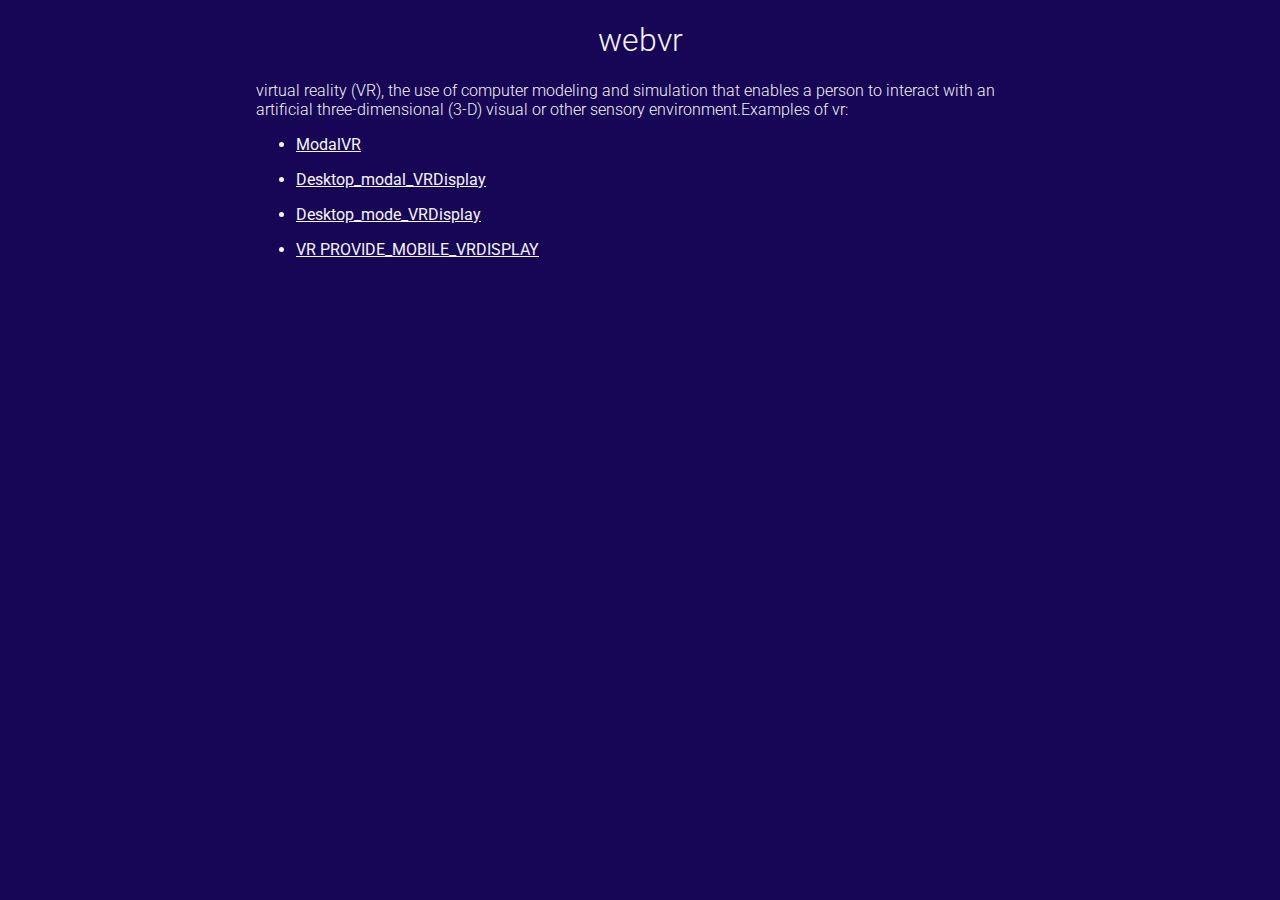
<file: learn1/webvr/index.html>
<!--
/*
 * Copyright 2017 Google Inc. All Rights Reserved.
 * Licensed under the Apache License, Version 2.0 (the "License");
 * you may not use this file except in compliance with the License.
 * You may obtain a copy of the License at
 *
 *     http://www.apache.org/licenses/LICENSE-2.0
 *
 * Unless required by applicable law or agreed to in writing, software
 * distributed under the License is distributed on an "AS IS" BASIS,
 * WITHOUT WARRANTIES OR CONDITIONS OF ANY KIND, either express or implied.
 * See the License for the specific language governing permissions and
 * limitations under the License.
 */
-->
<!DOCTYPE html>

<html lang="en">
<head>
<title>webvr</title>
<meta charset="utf-8">
<meta name="viewport" content="width=device-width, user-scalable=no, minimum-scale=1.0, maximum-scale=1.0, shrink-to-fit=no">
<meta name="mobile-web-app-capable" content="yes">
<meta name="apple-mobile-web-app-capable" content="yes" />
<meta name="apple-mobile-web-app-status-bar-style" content="black-translucent" />
<link href="https://fonts.googleapis.com/css?family=Roboto:300,400" rel="stylesheet">
<style>
html, body {
  width: 100%;
  height: 100%;
  font-family: 'Roboto', sans-serif;
  font-weight: 300;
  background-color: #170655;
  color: whitesmoke;
  margin: 0px;
  padding: 0;
  overflow: hidden;
}

h1 {
  font-weight: 300;
  text-align: center;
}

#wrapper {
  width: 60vw;
  margin: 10px auto;
}

a {
  color: whitesmoke;
  font-weight: 400;
}
#buttons {
  position: fixed;
  top: 0;
  right: 0;
  z-index: 1;
  background: black;
}

</style>
</head>

<body>
  <div id="wrapper">
      <h1>webvr</h1>
      <p>
        <!--<a href='https://github.com/immersive-web/webvr-polyfill'>webvr</a>-->
<!-- <a href='https://immersive-web.github.io/webvr/spec/1.1/'>WebVR spec</a>.--> virtual reality (VR), the use of computer modeling and simulation that enables a person to interact with an artificial three-dimensional (3-D) visual or other sensory environment.Examples of vr:
      </p>

      <!--<h2>Documentation</h2>
      <p>Check out the <a href='https://github.com/immersive-web/webvr-polyfill/blob/master/README.md'>README</a> for up to date documentation for usage and development.</p>-->

      <!--<h2>Demos</h2>
      <p>The example parses the query params in the URL to pass configuration into the WebVRPolyfill constructor. Some examples links below.
      </p>-->
      <ul>
          <li><a href='indexxx.html'>ModalVR</a></li>
      </ul>
      <ul>
        <li><a href='indexx.html'>Desktop_modal_VRDisplay</a></li>
      </ul>
	   <ul>
        <li><a href='examples/index.html'>Desktop_mode_VRDisplay</a></li>
      </ul>
	  <ul>
        <li><a href='examples/index.html?PROVIDE_MOBILE_VRDISPLAY=yes'>VR PROVIDE_MOBILE_VRDISPLAY</a></li>
      </ul>
     <!--<div id="buttons">
        <button ><a href='examples/index.html'>Desktop_mode_VRDisplay</a></button>
        <button><a href ='examples/index.html?PROVIDE_MOBILE_VRDISPLAY=yes'>VR PROVIDE_MOBILE_VRDISPLAY</a></button>
      </div>
      <div id="buttons">-->
        <!--<button ><a href='indexx.html'>Desktop_modal_VRDisplay</a></button>
        <button><a href ='examples/index.html?PROVIDE_MOBILE_VRDISPLAY=yes'>VR PROVIDE_MOBILE_VRDISPLAY</a></button>
      </div>-->
  </div>
</body>
</html>
</file>
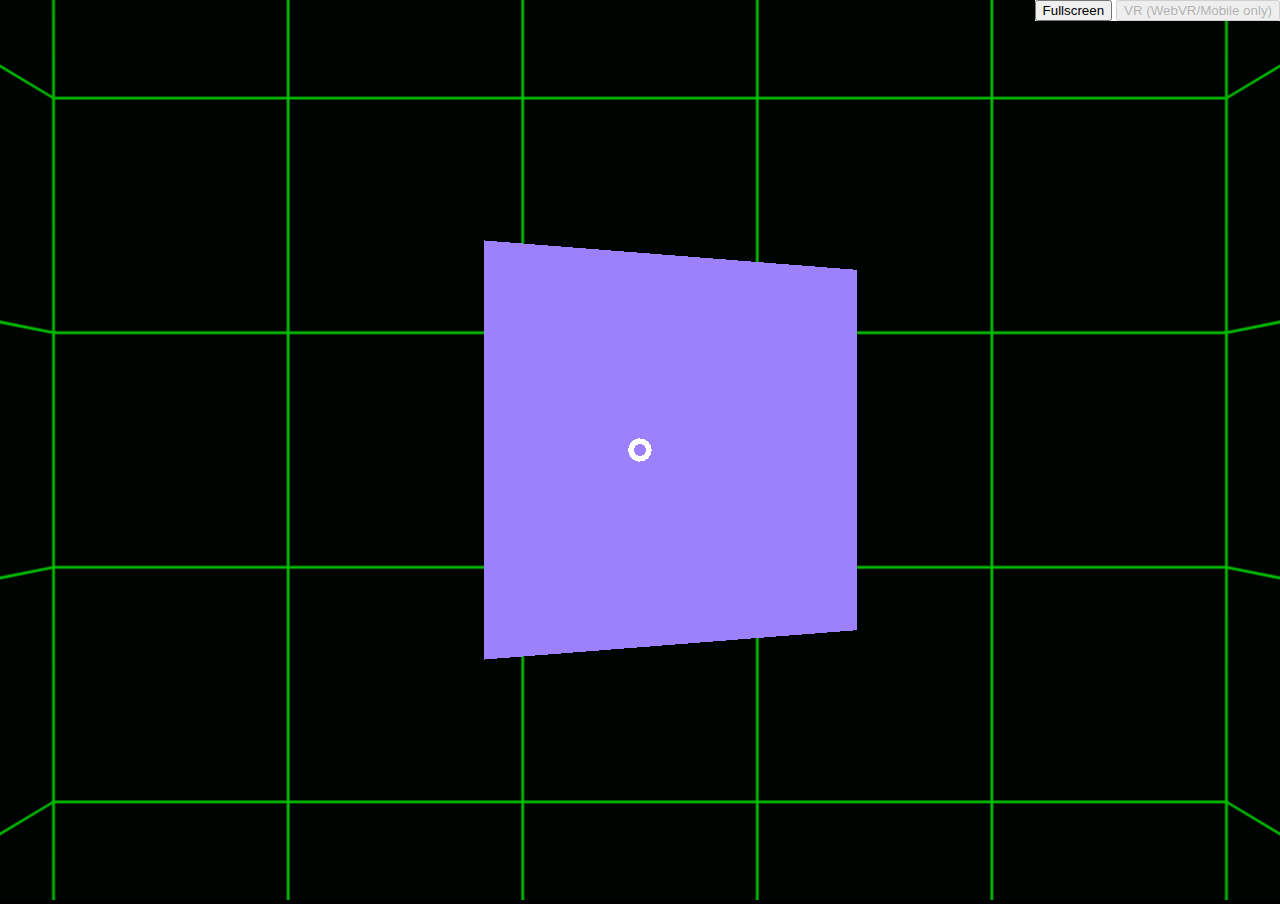
<file: learn1/webvr/examples/index.html>
<!DOCTYPE html>

<html lang="en">
<head>
<title>WebVR </title>
<meta charset="utf-8">
<meta name="viewport" content="width=device-width, user-scalable=no, minimum-scale=1.0, maximum-scale=1.0, shrink-to-fit=no">
<meta name="mobile-web-app-capable" content="yes">
<meta name="apple-mobile-web-app-capable" content="yes" />
<meta name="apple-mobile-web-app-status-bar-style" content="black-translucent" />
<style>
html, body {
  width: 100%;
  height: 100%;
  background-color: #000;
  color: #fff;
  margin: 0px;
  padding: 0;
  overflow: hidden;
}

canvas {
  width: 100%;
  height: 100%;
}

#buttons {
  position: fixed;
  top: 0;
  right: 0;
  z-index: 1;
  background: white;
}
</style>
</head>

<body>

  <div id="buttons">
    <button id="fullscreen">Fullscreen</button>
    <button id="vr">VR (WebVR/Mobile only)</button>
  </div>

</body>

<script>
document.addEventListener('touchmove', function(e) {
  e.preventDefault();
});
</script>

<!-- three.js library -->
<script src="third_party/three.js/three.js"></script>

<!-- VRControls.js applies the WebVR transformations to a three.js camera object. -->
<script src="third_party/three.js/VRControls.js"></script>

<!-- OrbitControls.js for controlling camera on desktop.  -->
<script src="third_party/three.js/OrbitControls.js"></script>

<!-- VREffect.js handles stereo camera setup and rendering.  -->
<script src="third_party/three.js/VREffect.js"></script>

<script src="../build/webvr-polyfill.js"></script>


<script>
// Get config from URL
var config = (function() {
  var config = {};
  var q = window.location.search.substring(1);
  if (q === '') {
    return config;
  }
  var params = q.split('&');
  var param, name, value;
  for (var i = 0; i < params.length; i++) {
    param = params[i].split('=');
    name = param[0];
    value = param[1];

    // All config values are either boolean or float
    config[name] = value === 'true' ? true :
                   value === 'false' ? false :
                   parseFloat(value);
  }
  return config;
})();

var polyfill = new WebVRPolyfill(config);

console.log("Using webvr-polyfill version " + WebVRPolyfill.version +
            " with configuration: " + JSON.stringify(config));
var renderer = new THREE.WebGLRenderer();
renderer.setPixelRatio(Math.floor(window.devicePixelRatio));

// Append the canvas element created by the renderer to document body element.
var canvas = renderer.domElement;
document.body.appendChild(canvas);

// Create a three.js scene.
var scene = new THREE.Scene();

// Create a three.js camera.
var camera = new THREE.PerspectiveCamera(75, window.innerWidth / window.innerHeight, 0.1, 10000);

// Create a reticle
var reticle = new THREE.Mesh(
  new THREE.RingBufferGeometry(0.005, 0.01, 15),
  new THREE.MeshBasicMaterial({ color: 0xffffff })
);
reticle.position.z = -0.5;
camera.add(reticle);
scene.add(camera);

// Apply VR stereo rendering to renderer.
var effect = new THREE.VREffect(renderer);
effect.setSize(canvas.clientWidth, canvas.clientHeight, false);

var vrDisplay, controls;

// Add a repeating grid as a skybox.
var boxWidth = 5;

// Create 3D objects.
var geometry = new THREE.BoxGeometry(0.5, 0.5, 0.5);
var material = new THREE.MeshNormalMaterial();
var cube = new THREE.Mesh(geometry, material);

// Position cube
cube.position.z = -1;

// Add cube mesh to your three.js scene
scene.add(cube);

// Load the skybox texture and cube
var loader = new THREE.TextureLoader();
loader.load('img/box.png', onTextureLoaded);
function onTextureLoaded(texture) {
  texture.wrapS = THREE.RepeatWrapping;
  texture.wrapT = THREE.RepeatWrapping;
  texture.repeat.set(boxWidth, boxWidth);
  var geometry = new THREE.BoxGeometry(boxWidth, boxWidth, boxWidth);
  var material = new THREE.MeshBasicMaterial({
    map: texture,
    color: 0x01BE00,
    side: THREE.BackSide
  });
  var skybox = new THREE.Mesh(geometry, material);
  scene.add(skybox);
}

// The polyfill provides this in the event this browser
// does not support WebVR 1.1
navigator.getVRDisplays().then(function (vrDisplays) {
  // If we have a native display, or we have a CardboardVRDisplay
  // from the polyfill, use it
  if (vrDisplays.length) {
    vrDisplay = vrDisplays[0];

    // Apply VR headset positional data to camera.
    controls = new THREE.VRControls(camera);

    // Kick off the render loop.
    vrDisplay.requestAnimationFrame(animate);
  }
  // Otherwise, we're on a desktop environment with no native
  // displays, so provide controls for a monoscopic desktop view
  else {
    controls = new THREE.OrbitControls(camera);
    controls.target.set(0, 0, -1);

    // Disable the "Enter VR" button
    var enterVRButton = document.querySelector('#vr');
    enterVRButton.disabled = true;

    // Kick off the render loop.
    requestAnimationFrame(animate);
  }
});

// Request animation frame loop function
var lastRender = 0;
function animate(timestamp) {
  var delta = Math.min(timestamp - lastRender, 500);
  lastRender = timestamp;

  // Apply rotation to cube mesh
  cube.rotation.y += delta * 0.0002;

  // Update VR headset position and apply to camera.
  controls.update();

  // Render the scene.
  effect.render(scene, camera);

  // Keep looping; if using a VRDisplay, call its requestAnimationFrame,
  // otherwise call window.requestAnimationFrame.
  if (vrDisplay) {
    vrDisplay.requestAnimationFrame(animate);
  } else {
    requestAnimationFrame(animate);
  }
}

function onResize() {
  // The delay ensures the browser has a chance to layout
  // the page and update the clientWidth/clientHeight.
  // This problem particularly crops up under iOS.
  if (!onResize.resizeDelay) {
    onResize.resizeDelay = setTimeout(function () {
      onResize.resizeDelay = null;
      console.log('Resizing to %s x %s.', canvas.clientWidth, canvas.clientHeight);
      effect.setSize(canvas.clientWidth, canvas.clientHeight, false);
      camera.aspect = canvas.clientWidth / canvas.clientHeight;
      camera.updateProjectionMatrix();
    }, 250);
  }
}

function onVRDisplayPresentChange() {
  console.log('onVRDisplayPresentChange');
  onResize();
  buttons.hidden = vrDisplay.isPresenting;
}

function onVRDisplayConnect(e) {
  console.log('onVRDisplayConnect', (e.display || (e.detail && e.detail.display)));
}

// Resize the WebGL canvas when we resize and also when we change modes.
window.addEventListener('resize', onResize);
window.addEventListener('vrdisplaypresentchange', onVRDisplayPresentChange);
window.addEventListener('vrdisplayconnect', onVRDisplayConnect);

// Button click handlers.
document.querySelector('button#fullscreen').addEventListener('click', function() {
  enterFullscreen(renderer.domElement);
});
document.querySelector('button#vr').addEventListener('click', function() {
  vrDisplay.requestPresent([{source: renderer.domElement}]);
});

function enterFullscreen (el) {
  if (el.requestFullscreen) {
    el.requestFullscreen();
  } else if (el.mozRequestFullScreen) {
    el.mozRequestFullScreen();
  } else if (el.webkitRequestFullscreen) {
    el.webkitRequestFullscreen();
  } else if (el.msRequestFullscreen) {
    el.msRequestFullscreen();
  }
}

</script>

</html>
</file>
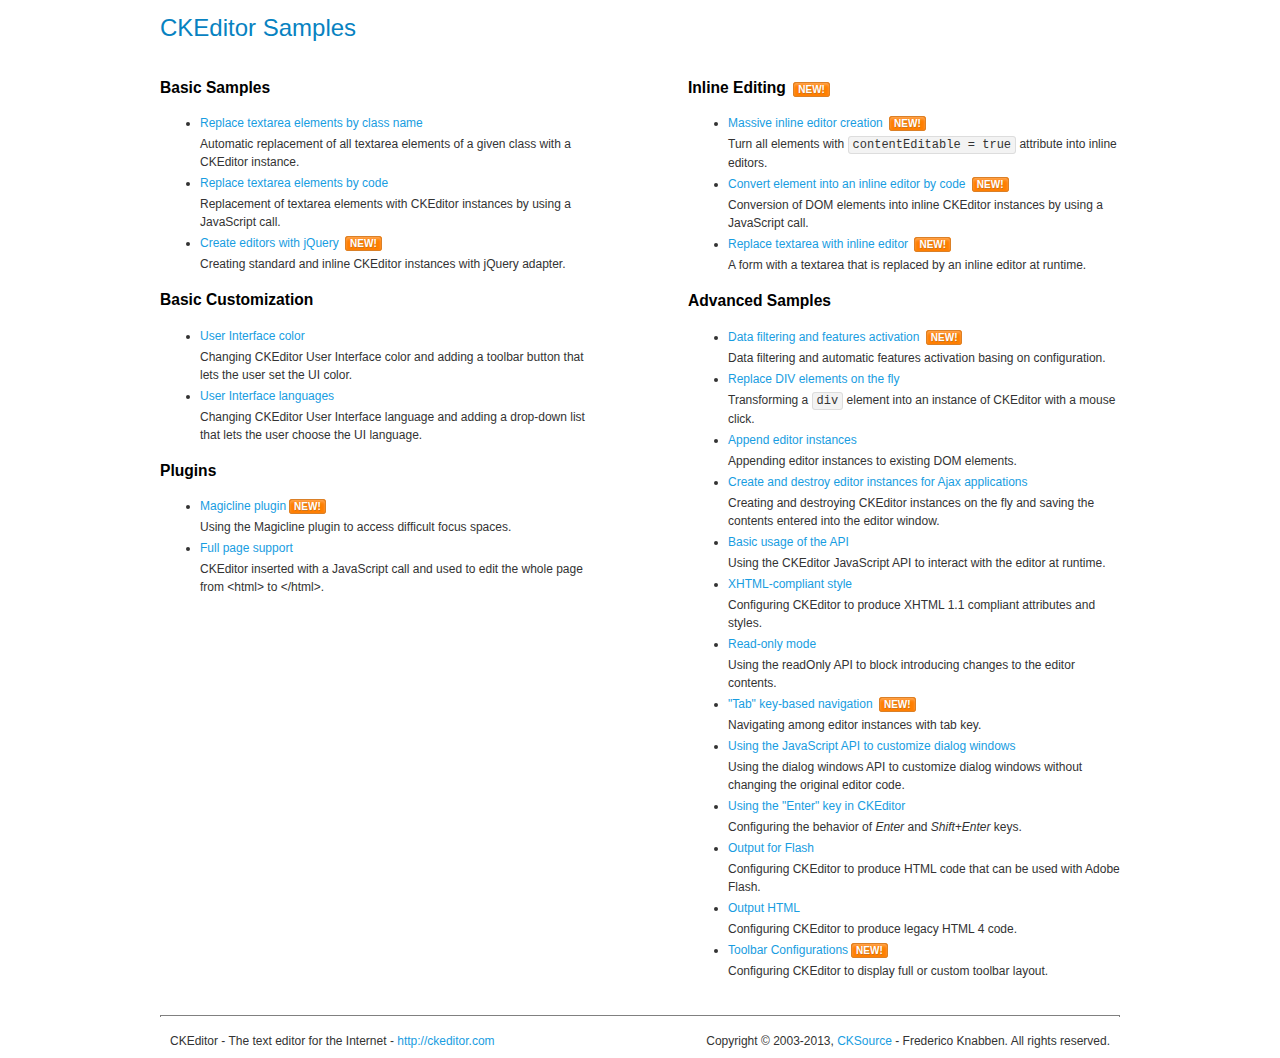
<file: learn1/admin/vendors/ckeditor/samples/index.html>
<!DOCTYPE html>
<!--
Copyright (c) 2003-2013, CKSource - Frederico Knabben. All rights reserved.
For licensing, see LICENSE.md or http://ckeditor.com/license
-->
<html>
<head>
	<title>CKEditor Samples</title>
	<meta charset="utf-8">
	<link rel="stylesheet" href="sample.css">
</head>
<body>
	<h1 class="samples">
		CKEditor Samples
	</h1>
	<div class="twoColumns">
		<div class="twoColumnsLeft">
			<h2 class="samples">
				Basic Samples
			</h2>
			<dl class="samples">
				<dt><a class="samples" href="replacebyclass.html">Replace textarea elements by class name</a></dt>
				<dd>Automatic replacement of all textarea elements of a given class with a CKEditor instance.</dd>

				<dt><a class="samples" href="replacebycode.html">Replace textarea elements by code</a></dt>
				<dd>Replacement of textarea elements with CKEditor instances by using a JavaScript call.</dd>

				<dt><a class="samples" href="jquery.html">Create editors with jQuery</a> <span class="new">New!</span></dt>
				<dd>Creating standard and inline CKEditor instances with jQuery adapter.</dd>
			</dl>

			<h2 class="samples">
				Basic Customization
			</h2>
			<dl class="samples">
				<dt><a class="samples" href="uicolor.html">User Interface color</a></dt>
				<dd>Changing CKEditor User Interface color and adding a toolbar button that lets the user set the UI color.</dd>

				<dt><a class="samples" href="uilanguages.html">User Interface languages</a></dt>
				<dd>Changing CKEditor User Interface language and adding a drop-down list that lets the user choose the UI language.</dd>
			</dl>


			<h2 class="samples">Plugins</h2>
<dl class="samples">
<dt><a class="samples" href="plugins/magicline/magicline.html">Magicline plugin</a><span class="new">New!</span></dt>
<dd>Using the Magicline plugin to access difficult focus spaces.</dd>

<dt><a class="samples" href="plugins/wysiwygarea/fullpage.html">Full page support</a></dt>
<dd>CKEditor inserted with a JavaScript call and used to edit the whole page from &lt;html&gt; to &lt;/html&gt;.</dd>
</dl>
		</div>
		<div class="twoColumnsRight">
			<h2 class="samples">
				Inline Editing <span class="new">New!</span>
			</h2>
			<dl class="samples">
				<dt><a class="samples" href="inlineall.html">Massive inline editor creation</a> <span class="new">New!</span></dt>
				<dd>Turn all elements with <code>contentEditable = true</code> attribute into inline editors.</dd>

				<dt><a class="samples" href="inlinebycode.html">Convert element into an inline editor by code</a> <span class="new">New!</span></dt>
				<dd>Conversion of DOM elements into inline CKEditor instances by using a JavaScript call.</dd>

				<dt><a class="samples" href="inlinetextarea.html">Replace textarea with inline editor</a> <span class="new">New!</span></dt>
				<dd>A form with a textarea that is replaced by an inline editor at runtime.</dd>

				
			</dl>

			<h2 class="samples">
				Advanced Samples
			</h2>
			<dl class="samples">
				<dt><a class="samples" href="datafiltering.html">Data filtering and features activation</a> <span class="new">New!</span></dt>
				<dd>Data filtering and automatic features activation basing on configuration.</dd>

				<dt><a class="samples" href="divreplace.html">Replace DIV elements on the fly</a></dt>
				<dd>Transforming a <code>div</code> element into an instance of CKEditor with a mouse click.</dd>

				<dt><a class="samples" href="appendto.html">Append editor instances</a></dt>
				<dd>Appending editor instances to existing DOM elements.</dd>

				<dt><a class="samples" href="ajax.html">Create and destroy editor instances for Ajax applications</a></dt>
				<dd>Creating and destroying CKEditor instances on the fly and saving the contents entered into the editor window.</dd>

				<dt><a class="samples" href="api.html">Basic usage of the API</a></dt>
				<dd>Using the CKEditor JavaScript API to interact with the editor at runtime.</dd>

				<dt><a class="samples" href="xhtmlstyle.html">XHTML-compliant style</a></dt>
				<dd>Configuring CKEditor to produce XHTML 1.1 compliant attributes and styles.</dd>

				<dt><a class="samples" href="readonly.html">Read-only mode</a></dt>
				<dd>Using the readOnly API to block introducing changes to the editor contents.</dd>

				<dt><a class="samples" href="tabindex.html">"Tab" key-based navigation</a> <span class="new">New!</span></dt>
				<dd>Navigating among editor instances with tab key.</dd>


				
<dt><a class="samples" href="plugins/dialog/dialog.html">Using the JavaScript API to customize dialog windows</a></dt>
<dd>Using the dialog windows API to customize dialog windows without changing the original editor code.</dd>

<dt><a class="samples" href="plugins/enterkey/enterkey.html">Using the &quot;Enter&quot; key in CKEditor</a></dt>
<dd>Configuring the behavior of <em>Enter</em> and <em>Shift+Enter</em> keys.</dd>

<dt><a class="samples" href="plugins/htmlwriter/outputforflash.html">Output for Flash</a></dt>
<dd>Configuring CKEditor to produce HTML code that can be used with Adobe Flash.</dd>

<dt><a class="samples" href="plugins/htmlwriter/outputhtml.html">Output HTML</a></dt>
<dd>Configuring CKEditor to produce legacy HTML 4 code.</dd>

<dt><a class="samples" href="plugins/toolbar/toolbar.html">Toolbar Configurations</a><span class="new">New!</span></dt>
<dd>Configuring CKEditor to display full or custom toolbar layout.</dd>

			</dl>
		</div>
	</div>
	<div id="footer">
		<hr>
		<p>
			CKEditor - The text editor for the Internet - <a class="samples" href="http://ckeditor.com/">http://ckeditor.com</a>
		</p>
		<p id="copy">
			Copyright &copy; 2003-2013, <a class="samples" href="http://cksource.com/">CKSource</a> - Frederico Knabben. All rights reserved.
		</p>
	</div>
</body>
</html>
</file>
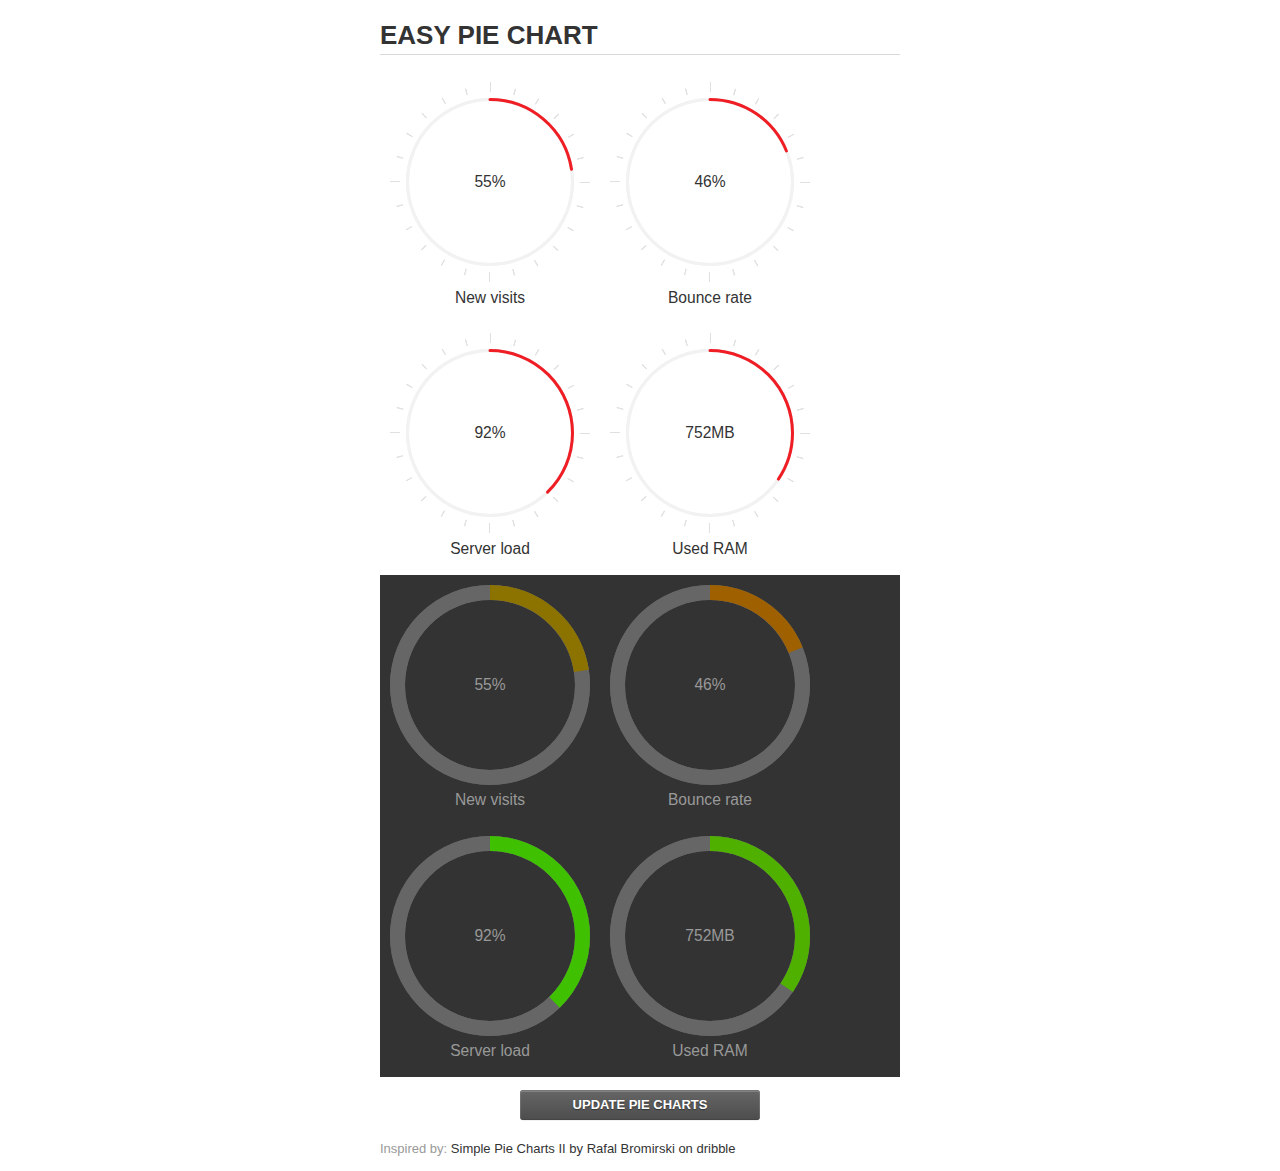
<file: learn1/admin/vendors/easypiechart/examples/index.html>
<!doctype html>
<html>
    <head>
        <meta charset="utf-8">
        <title>Easy Pie Chart</title>
        <script type="text/javascript" src="https://ajax.googleapis.com/ajax/libs/jquery/1.7.2/jquery.min.js"></script>
        <script type="text/javascript" src="http://html5shiv.googlecode.com/svn/trunk/html5.js"></script>
        <script type="text/javascript" src="excanvas.js"></script>
        <script type="text/javascript" src="../jquery.easy-pie-chart.js"></script>

        <link rel="stylesheet" type="text/css" href="style.css" media="screen">
        <link rel="stylesheet" type="text/css" href="../jquery.easy-pie-chart.css" media="screen">

        <meta name="viewport" content="width=device-width, initial-scale=1.0">

        <script type="text/javascript">
            var initPieChart = function() {
                $('.percentage').easyPieChart({
                    animate: 1000
                });
                $('.percentage-light').easyPieChart({
                    barColor: function(percent) {
                        percent /= 100;
                        return "rgb(" + Math.round(255 * (1-percent)) + ", " + Math.round(255 * percent) + ", 0)";
                    },
                    trackColor: '#666',
                    scaleColor: false,
                    lineCap: 'butt',
                    lineWidth: 15,
                    animate: 1000
                });

                $('.updateEasyPieChart').on('click', function(e) {
                  e.preventDefault();
                  $('.percentage, .percentage-light').each(function() {
                    var newValue = Math.round(100*Math.random());
                    $(this).data('easyPieChart').update(newValue);
                    $('span', this).text(newValue);
                  });
                });
            };
        </script>
    </head>
    <body onload="initPieChart();">
        <div class="container">
            <h1>EASY PIE CHART</h1>
            <div class="chart">
                <div class="percentage" data-percent="55"><span>55</span>%</div>
                <div class="label">New visits</div>
            </div>
            <div class="chart">
                <div class="percentage" data-percent="46"><span>46</span>%</div>
                <div class="label">Bounce rate</div>
            </div>
            <div class="chart">
                <div class="percentage" data-percent="92"><span>92</span>%</div>
                <div class="label">Server load</div>
            </div>
            <div class="chart">
                <div class="percentage" data-percent="84"><span>752</span>MB</div>
                <div class="label">Used RAM</div>
            </div>
            <div style="clear:both;"></div>
            <div class="dark">
                <div class="chart">
                    <div class="percentage-light" data-percent="55"><span>55</span>%</div>
                    <div class="label">New visits</div>
                </div>
                <div class="chart">
                    <div class="percentage-light" data-percent="46"><span>46</span>%</div>
                    <div class="label">Bounce rate</div>
                </div>
                <div class="chart">
                    <div class="percentage-light" data-percent="92"><span>92</span>%</div>
                    <div class="label">Server load</div>
                </div>
                <div class="chart">
                    <div class="percentage-light" data-percent="84"><span>752</span>MB</div>
                    <div class="label">Used RAM</div>
                </div>
                <div style="clear:both;"></div>
            </div>

            <p><a href="#" class="button updateEasyPieChart">Update pie charts</a></p>

            <p class="credits">Inspired by: <a href="http://drbl.in/ezuc" target="_blank">Simple Pie Charts II by Rafal Bromirski on dribble</a></p>
        </div>
    </body>
</html>
</file>
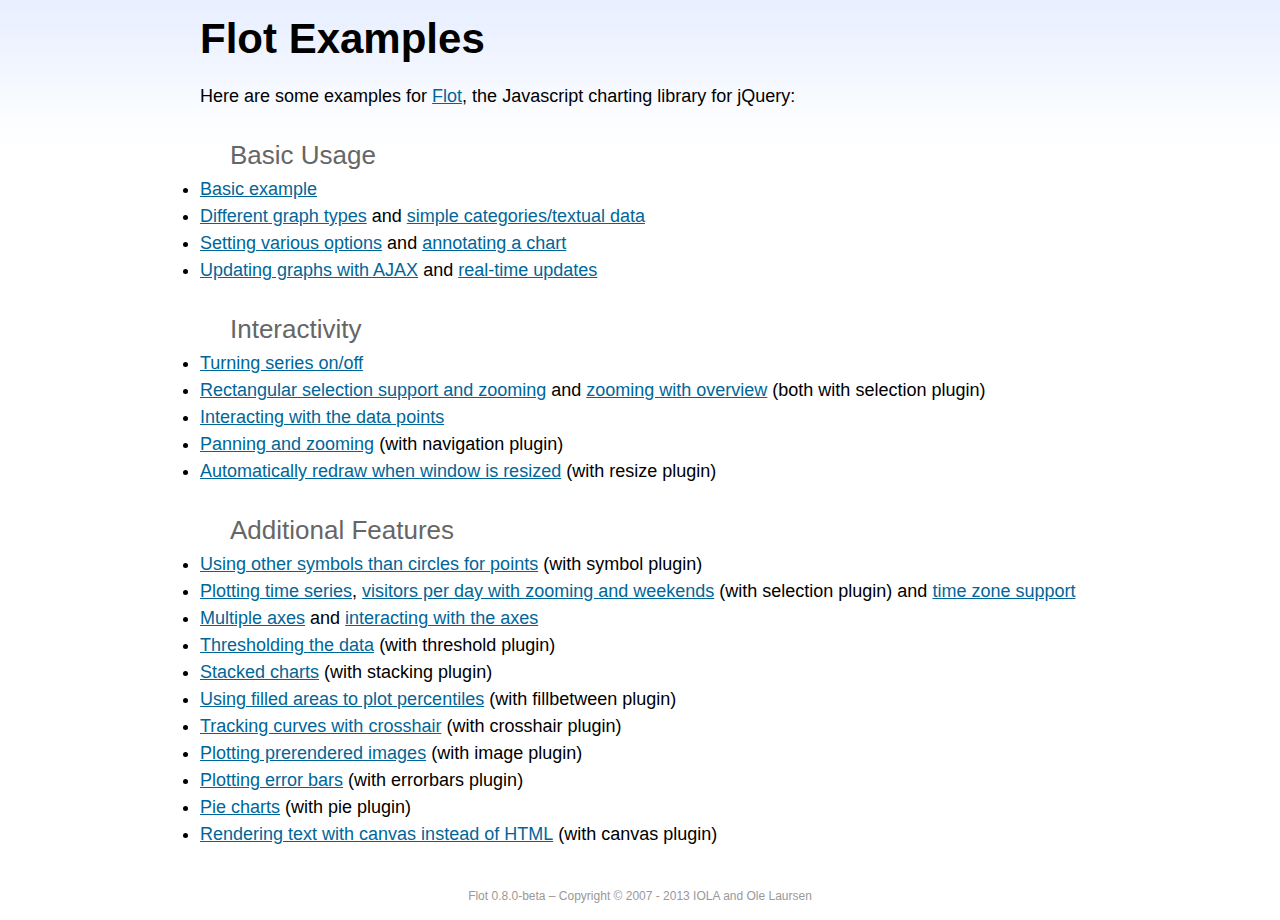
<file: learn1/admin/vendors/flot/examples/index.html>
<!DOCTYPE html PUBLIC "-//W3C//DTD HTML 4.01//EN" "http://www.w3.org/TR/html4/strict.dtd">
<html>
<head>
	<meta http-equiv="Content-Type" content="text/html; charset=utf-8">
	<title>Flot Examples</title>
	<link href="examples.css" rel="stylesheet" type="text/css">
	<style>

	h3 {
		margin-top: 30px;
		margin-bottom: 5px;
	}

	</style>
	<script language="javascript" type="text/javascript" src="../jquery.js"></script>
	<script language="javascript" type="text/javascript" src="../jquery.flot.js"></script>
	<script type="text/javascript">

	$(function() {

		// Add the Flot version string to the footer

		$("#footer").prepend("Flot " + $.plot.version + " &ndash; ");
	});

	</script>
</head>
<body>

	<div id="header">
		<h2>Flot Examples</h2>
	</div>

	<div id="content">

		<p>Here are some examples for <a href="http://www.flotcharts.org">Flot</a>, the Javascript charting library for jQuery:</p>

		<h3>Basic Usage</h3>

		<ul>
			<li><a href="basic-usage/index.html">Basic example</a></li>
			<li><a href="series-types/index.html">Different graph types</a> and <a href="categories/index.html">simple categories/textual data</a></li>
			<li><a href="basic-options/index.html">Setting various options</a> and <a href="annotating/index.html">annotating a chart</a></li>
			<li><a href="ajax/index.html">Updating graphs with AJAX</a> and <a href="realtime/index.html">real-time updates</a></li>
		</ul>

		<h3>Interactivity</h3>

		<ul>
			<li><a href="series-toggle/index.html">Turning series on/off</a></li>
			<li><a href="selection/index.html">Rectangular selection support and zooming</a> and <a href="zooming/index.html">zooming with overview</a> (both with selection plugin)</li>
			<li><a href="interacting/index.html">Interacting with the data points</a></li>
			<li><a href="navigate/index.html">Panning and zooming</a> (with navigation plugin)</li>
			<li><a href="resize/index.html">Automatically redraw when window is resized</a> (with resize plugin)</li>
		</ul>

		<h3>Additional Features</h3>

		<ul>
			<li><a href="symbols/index.html">Using other symbols than circles for points</a> (with symbol plugin)</li>
			<li><a href="axes-time/index.html">Plotting time series</a>, <a href="visitors/index.html">visitors per day with zooming and weekends</a> (with selection plugin) and <a href="axes-time-zones/index.html">time zone support</a></li>
			<li><a href="axes-multiple/index.html">Multiple axes</a> and <a href="axes-interacting/index.html">interacting with the axes</a></li>
			<li><a href="threshold/index.html">Thresholding the data</a> (with threshold plugin)</li>
			<li><a href="stacking/index.html">Stacked charts</a> (with stacking plugin)</li>
			<li><a href="percentiles/index.html">Using filled areas to plot percentiles</a> (with fillbetween plugin)</li>
			<li><a href="tracking/index.html">Tracking curves with crosshair</a> (with crosshair plugin)</li>
			<li><a href="image/index.html">Plotting prerendered images</a> (with image plugin)</li>
			<li><a href="series-errorbars/index.html">Plotting error bars</a> (with errorbars plugin)</li>
			<li><a href="series-pie/index.html">Pie charts</a> (with pie plugin)</li>
			<li><a href="canvas/index.html">Rendering text with canvas instead of HTML</a> (with canvas plugin)</li>
		</ul>

	</div>

	<div id="footer">
		Copyright &copy; 2007 - 2013 IOLA and Ole Laursen
	</div>

</body>
</html>
</file>
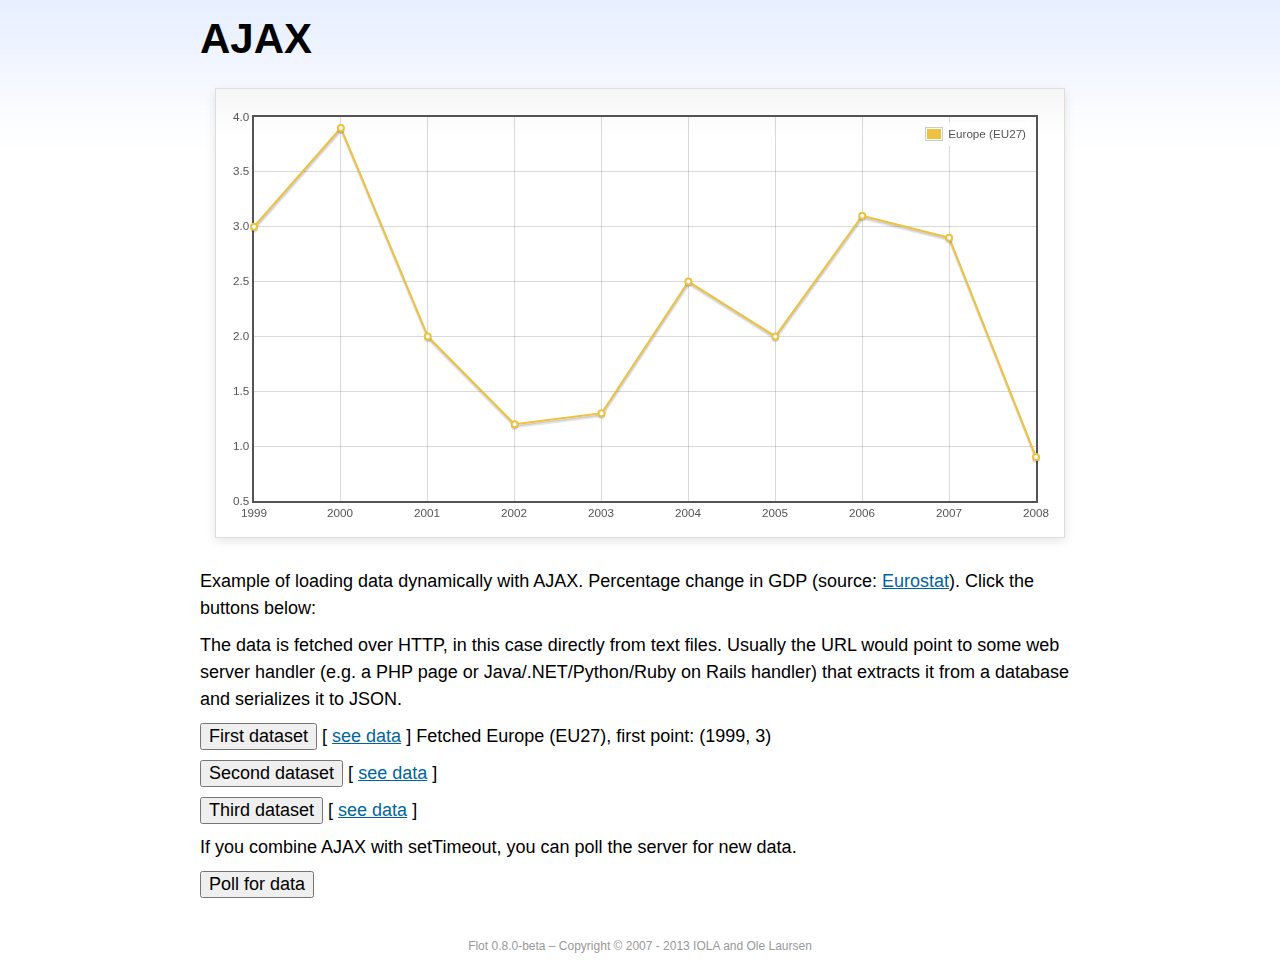
<file: learn1/admin/vendors/flot/examples/ajax/index.html>
<!DOCTYPE html PUBLIC "-//W3C//DTD HTML 4.01//EN" "http://www.w3.org/TR/html4/strict.dtd">
<html>
<head>
	<meta http-equiv="Content-Type" content="text/html; charset=utf-8">
	<title>Flot Examples: AJAX</title>
	<link href="../examples.css" rel="stylesheet" type="text/css">
	<!--[if lte IE 8]><script language="javascript" type="text/javascript" src="../../excanvas.min.js"></script><![endif]-->
	<script language="javascript" type="text/javascript" src="../../jquery.js"></script>
	<script language="javascript" type="text/javascript" src="../../jquery.flot.js"></script>
	<script type="text/javascript">

	$(function() {

		var options = {
			lines: {
				show: true
			},
			points: {
				show: true
			},
			xaxis: {
				tickDecimals: 0,
				tickSize: 1
			}
		};

		var data = [];

		$.plot("#placeholder", data, options);

		// Fetch one series, adding to what we already have

		var alreadyFetched = {};

		$("button.fetchSeries").click(function () {

			var button = $(this);

			// Find the URL in the link right next to us, then fetch the data

			var dataurl = button.siblings("a").attr("href");

			function onDataReceived(series) {

				// Extract the first coordinate pair; jQuery has parsed it, so
				// the data is now just an ordinary JavaScript object

				var firstcoordinate = "(" + series.data[0][0] + ", " + series.data[0][1] + ")";
				button.siblings("span").text("Fetched " + series.label + ", first point: " + firstcoordinate);

				// Push the new data onto our existing data array

				if (!alreadyFetched[series.label]) {
					alreadyFetched[series.label] = true;
					data.push(series);
				}

				$.plot("#placeholder", data, options);
			}

			$.ajax({
				url: dataurl,
				type: "GET",
				dataType: "json",
				success: onDataReceived
			});
		});

		// Initiate a recurring data update

		$("button.dataUpdate").click(function () {

			data = [];
			alreadyFetched = {};

			$.plot("#placeholder", data, options);

			var iteration = 0;

			function fetchData() {

				++iteration;

				function onDataReceived(series) {

					// Load all the data in one pass; if we only got partial
					// data we could merge it with what we already have.

					data = [ series ];
					$.plot("#placeholder", data, options);
				}

				// Normally we call the same URL - a script connected to a
				// database - but in this case we only have static example
				// files, so we need to modify the URL.

				$.ajax({
					url: "data-eu-gdp-growth-" + iteration + ".json",
					type: "GET",
					dataType: "json",
					success: onDataReceived
				});

				if (iteration < 5) {
					setTimeout(fetchData, 1000);
				} else {
					data = [];
					alreadyFetched = {};
				}
			}

			setTimeout(fetchData, 1000);
		});

		// Load the first series by default, so we don't have an empty plot

		$("button.fetchSeries:first").click();

		// Add the Flot version string to the footer

		$("#footer").prepend("Flot " + $.plot.version + " &ndash; ");
	});

	</script>
</head>
<body>

	<div id="header">
		<h2>AJAX</h2>
	</div>

	<div id="content">

		<div class="demo-container">
			<div id="placeholder" class="demo-placeholder"></div>
		</div>

		<p>Example of loading data dynamically with AJAX. Percentage change in GDP (source: <a href="http://epp.eurostat.ec.europa.eu/tgm/table.do?tab=table&init=1&plugin=1&language=en&pcode=tsieb020">Eurostat</a>). Click the buttons below:</p>

		<p>The data is fetched over HTTP, in this case directly from text files. Usually the URL would point to some web server handler (e.g. a PHP page or Java/.NET/Python/Ruby on Rails handler) that extracts it from a database and serializes it to JSON.</p>

		<p>
			<button class="fetchSeries">First dataset</button>
			[ <a href="data-eu-gdp-growth.json">see data</a> ]
			<span></span>
		</p>

		<p>
			<button class="fetchSeries">Second dataset</button>
			[ <a href="data-japan-gdp-growth.json">see data</a> ]
			<span></span>
		</p>

		<p>
			<button class="fetchSeries">Third dataset</button>
			[ <a href="data-usa-gdp-growth.json">see data</a> ]
			<span></span>
		</p>

		<p>If you combine AJAX with setTimeout, you can poll the server for new data.</p>

		<p>
			<button class="dataUpdate">Poll for data</button>
		</p>

	</div>

	<div id="footer">
		Copyright &copy; 2007 - 2013 IOLA and Ole Laursen
	</div>

</body>
</html>
</file>
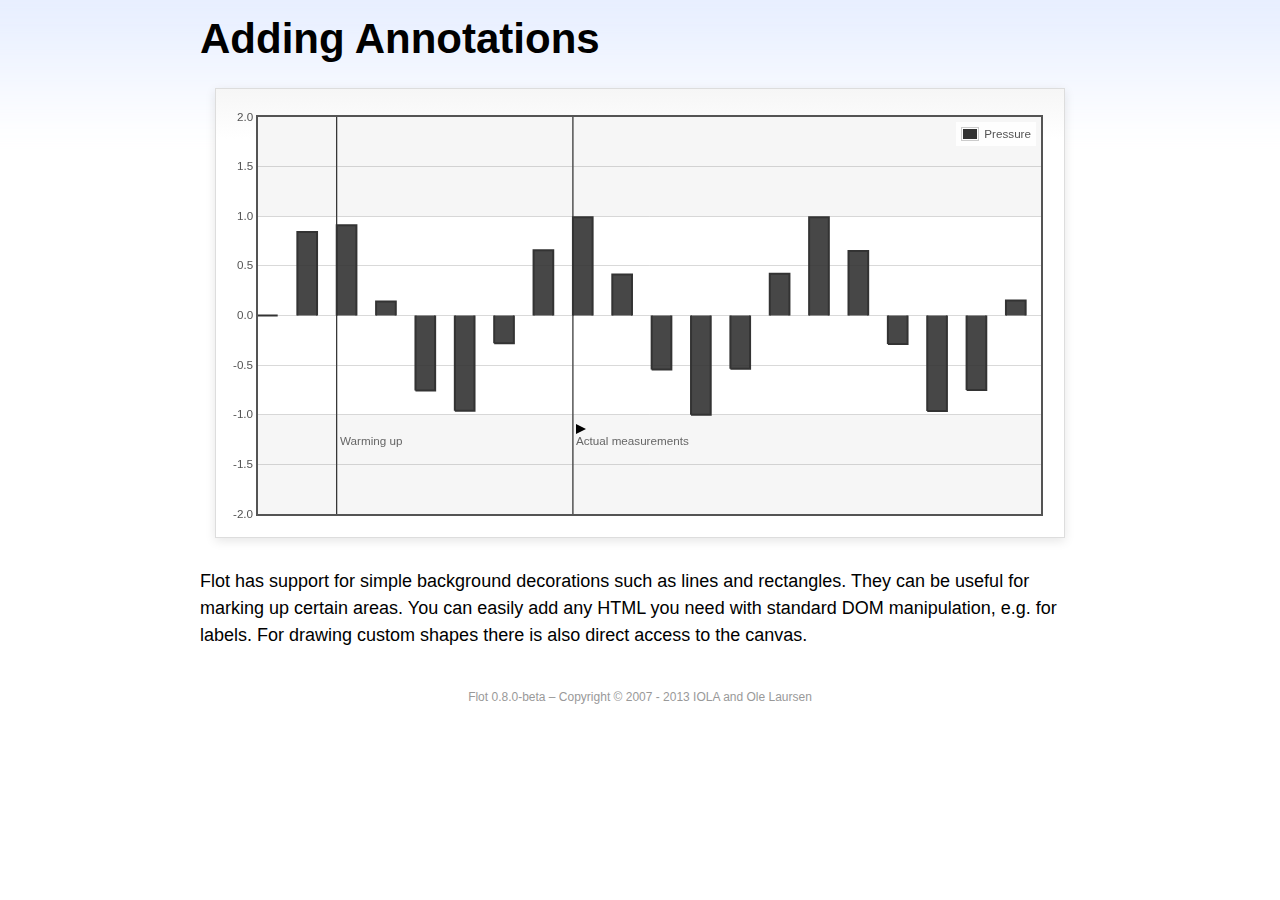
<file: learn1/admin/vendors/flot/examples/annotating/index.html>
<!DOCTYPE html PUBLIC "-//W3C//DTD HTML 4.01//EN" "http://www.w3.org/TR/html4/strict.dtd">
<html>
<head>
	<meta http-equiv="Content-Type" content="text/html; charset=utf-8">
	<title>Flot Examples: Adding Annotations</title>
	<link href="../examples.css" rel="stylesheet" type="text/css">
	<!--[if lte IE 8]><script language="javascript" type="text/javascript" src="../../excanvas.min.js"></script><![endif]-->
	<script language="javascript" type="text/javascript" src="../../jquery.js"></script>
	<script language="javascript" type="text/javascript" src="../../jquery.flot.js"></script>
	<script type="text/javascript">

	$(function() {

		var d1 = [];
		for (var i = 0; i < 20; ++i) {
			d1.push([i, Math.sin(i)]);
		}

		var data = [{ data: d1, label: "Pressure", color: "#333" }];

		var markings = [
			{ color: "#f6f6f6", yaxis: { from: 1 } },
			{ color: "#f6f6f6", yaxis: { to: -1 } },
			{ color: "#000", lineWidth: 1, xaxis: { from: 2, to: 2 } },
			{ color: "#000", lineWidth: 1, xaxis: { from: 8, to: 8 } }
		];

		var placeholder = $("#placeholder");

		var plot = $.plot(placeholder, data, {
			bars: { show: true, barWidth: 0.5, fill: 0.9 },
			xaxis: { ticks: [], autoscaleMargin: 0.02 },
			yaxis: { min: -2, max: 2 },
			grid: { markings: markings }
		});

		var o = plot.pointOffset({ x: 2, y: -1.2});

		// Append it to the placeholder that Flot already uses for positioning

		placeholder.append("<div style='position:absolute;left:" + (o.left + 4) + "px;top:" + o.top + "px;color:#666;font-size:smaller'>Warming up</div>");

		o = plot.pointOffset({ x: 8, y: -1.2});
		placeholder.append("<div style='position:absolute;left:" + (o.left + 4) + "px;top:" + o.top + "px;color:#666;font-size:smaller'>Actual measurements</div>");

		// Draw a little arrow on top of the last label to demonstrate canvas
		// drawing

		var ctx = plot.getCanvas().getContext("2d");
		ctx.beginPath();
		o.left += 4;
		ctx.moveTo(o.left, o.top);
		ctx.lineTo(o.left, o.top - 10);
		ctx.lineTo(o.left + 10, o.top - 5);
		ctx.lineTo(o.left, o.top);
		ctx.fillStyle = "#000";
		ctx.fill();

		// Add the Flot version string to the footer

		$("#footer").prepend("Flot " + $.plot.version + " &ndash; ");
	});

	</script>
</head>
<body>

	<div id="header">
		<h2>Adding Annotations</h2>
	</div>

	<div id="content">

		<div class="demo-container">
			<div id="placeholder" class="demo-placeholder"></div>
		</div>

		<p>Flot has support for simple background decorations such as lines and rectangles. They can be useful for marking up certain areas. You can easily add any HTML you need with standard DOM manipulation, e.g. for labels. For drawing custom shapes there is also direct access to the canvas.</p>

	</div>

	<div id="footer">
		Copyright &copy; 2007 - 2013 IOLA and Ole Laursen
	</div>

</body>
</html>
</file>
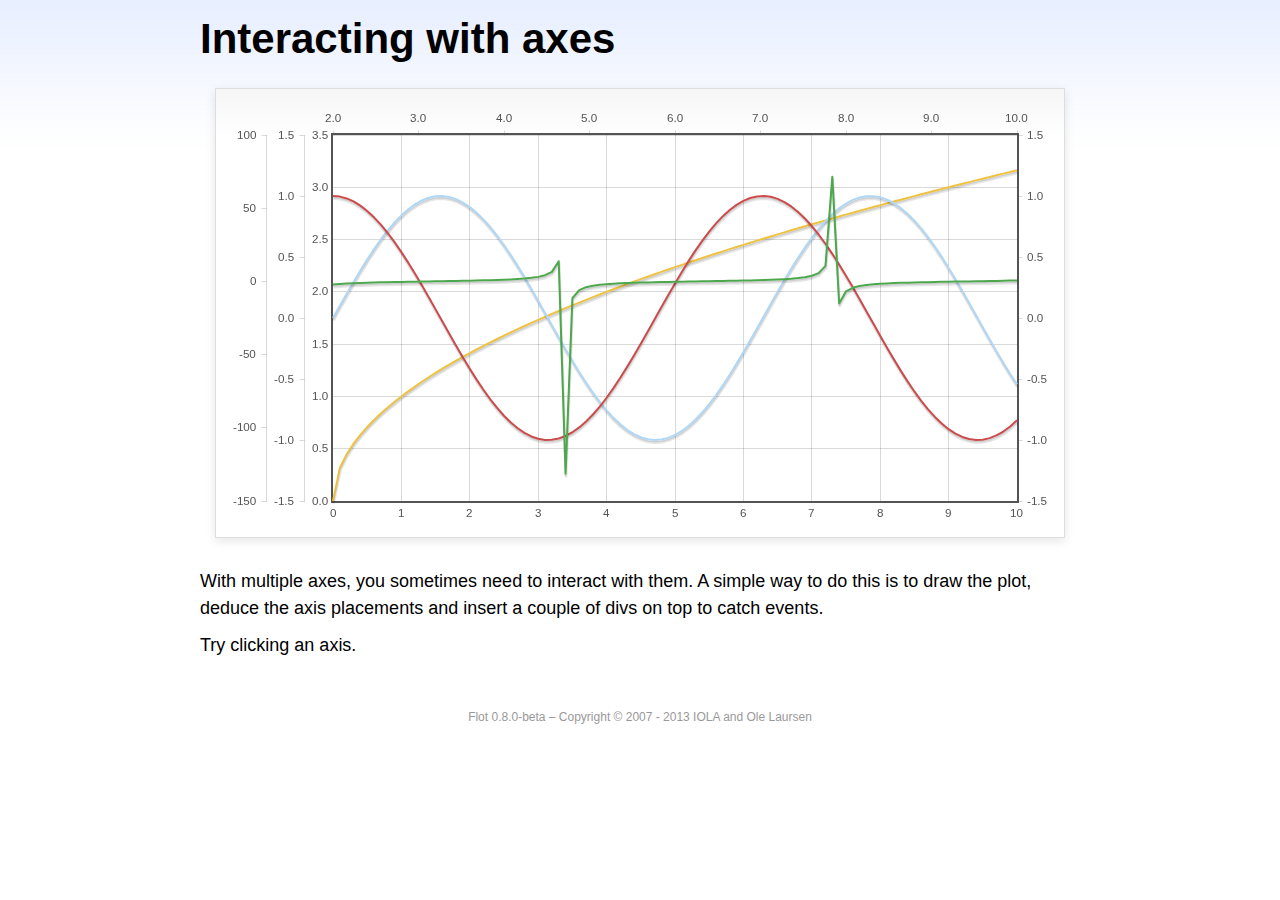
<file: learn1/admin/vendors/flot/examples/axes-interacting/index.html>
<!DOCTYPE html PUBLIC "-//W3C//DTD HTML 4.01//EN" "http://www.w3.org/TR/html4/strict.dtd">
<html>
<head>
	<meta http-equiv="Content-Type" content="text/html; charset=utf-8">
	<title>Flot Examples: Interacting with axes</title>
	<link href="../examples.css" rel="stylesheet" type="text/css">
	<!--[if lte IE 8]><script language="javascript" type="text/javascript" src="../../excanvas.min.js"></script><![endif]-->
	<script language="javascript" type="text/javascript" src="../../jquery.js"></script>
	<script language="javascript" type="text/javascript" src="../../jquery.flot.js"></script>
	<script type="text/javascript">

	$(function() {

		function generate(start, end, fn) {
			var res = [];
			for (var i = 0; i <= 100; ++i) {
				var x = start + i / 100 * (end - start);
				res.push([x, fn(x)]);
			}
			return res;
		}

		var data = [
			{ data: generate(0, 10, function (x) { return Math.sqrt(x);}), xaxis: 1, yaxis:1 },
			{ data: generate(0, 10, function (x) { return Math.sin(x);}), xaxis: 1, yaxis:2 },
			{ data: generate(0, 10, function (x) { return Math.cos(x);}), xaxis: 1, yaxis:3 },
			{ data: generate(2, 10, function (x) { return Math.tan(x);}), xaxis: 2, yaxis: 4 }
		];

		var plot = $.plot("#placeholder", data, {
			xaxes: [
				{ position: 'bottom' },
				{ position: 'top'}
			],
			yaxes: [
				{ position: 'left' },
				{ position: 'left' },
				{ position: 'right' },
				{ position: 'left' }
			]
		});

		// Create a div for each axis

		$.each(plot.getAxes(), function (i, axis) {
			if (!axis.show)
				return;

			var box = axis.box;

			$("<div class='axisTarget' style='position:absolute; left:" + box.left + "px; top:" + box.top + "px; width:" + box.width +  "px; height:" + box.height + "px'></div>")
				.data("axis.direction", axis.direction)
				.data("axis.n", axis.n)
				.css({ backgroundColor: "#f00", opacity: 0, cursor: "pointer" })
				.appendTo(plot.getPlaceholder())
				.hover(
					function () { $(this).css({ opacity: 0.10 }) },
					function () { $(this).css({ opacity: 0 }) }
				)
				.click(function () {
					$("#click").text("You clicked the " + axis.direction + axis.n + "axis!")
				});
		});

		// Add the Flot version string to the footer

		$("#footer").prepend("Flot " + $.plot.version + " &ndash; ");
	});

	</script>
</head>
<body>

	<div id="header">
		<h2>Interacting with axes</h2>
	</div>

	<div id="content">

		<div class="demo-container">
			<div id="placeholder" class="demo-placeholder"></div>
		</div>

		<p>With multiple axes, you sometimes need to interact with them. A simple way to do this is to draw the plot, deduce the axis placements and insert a couple of divs on top to catch events.</p>

		<p>Try clicking an axis.</p>

		<p id="click"></p>

	</div>

	<div id="footer">
		Copyright &copy; 2007 - 2013 IOLA and Ole Laursen
	</div>

</body>
</html>
</file>
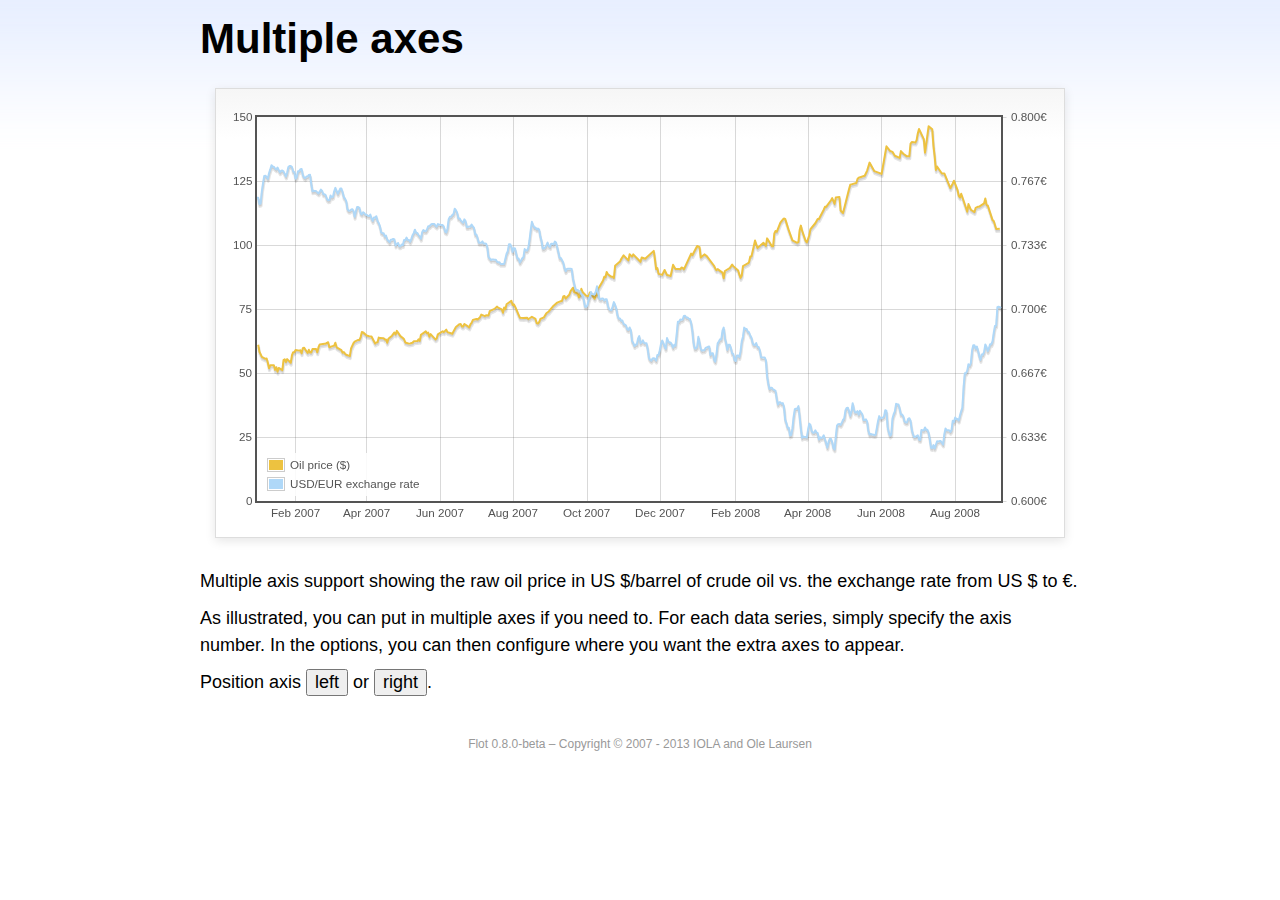
<file: learn1/admin/vendors/flot/examples/axes-multiple/index.html>
<!DOCTYPE html PUBLIC "-//W3C//DTD HTML 4.01//EN" "http://www.w3.org/TR/html4/strict.dtd">
<html>
<head>
	<meta http-equiv="Content-Type" content="text/html; charset=utf-8">
	<title>Flot Examples: Multiple Axes</title>
	<link href="../examples.css" rel="stylesheet" type="text/css">
	<!--[if lte IE 8]><script language="javascript" type="text/javascript" src="../../excanvas.min.js"></script><![endif]-->
	<script language="javascript" type="text/javascript" src="../../jquery.js"></script>
	<script language="javascript" type="text/javascript" src="../../jquery.flot.js"></script>
	<script language="javascript" type="text/javascript" src="../../jquery.flot.time.js"></script>
	<script type="text/javascript">

	$(function() {

		var oilprices = [[1167692400000,61.05], [1167778800000,58.32], [1167865200000,57.35], [1167951600000,56.31], [1168210800000,55.55], [1168297200000,55.64], [1168383600000,54.02], [1168470000000,51.88], [1168556400000,52.99], [1168815600000,52.99], [1168902000000,51.21], [1168988400000,52.24], [1169074800000,50.48], [1169161200000,51.99], [1169420400000,51.13], [1169506800000,55.04], [1169593200000,55.37], [1169679600000,54.23], [1169766000000,55.42], [1170025200000,54.01], [1170111600000,56.97], [1170198000000,58.14], [1170284400000,58.14], [1170370800000,59.02], [1170630000000,58.74], [1170716400000,58.88], [1170802800000,57.71], [1170889200000,59.71], [1170975600000,59.89], [1171234800000,57.81], [1171321200000,59.06], [1171407600000,58.00], [1171494000000,57.99], [1171580400000,59.39], [1171839600000,59.39], [1171926000000,58.07], [1172012400000,60.07], [1172098800000,61.14], [1172444400000,61.39], [1172530800000,61.46], [1172617200000,61.79], [1172703600000,62.00], [1172790000000,60.07], [1173135600000,60.69], [1173222000000,61.82], [1173308400000,60.05], [1173654000000,58.91], [1173740400000,57.93], [1173826800000,58.16], [1173913200000,57.55], [1173999600000,57.11], [1174258800000,56.59], [1174345200000,59.61], [1174518000000,61.69], [1174604400000,62.28], [1174860000000,62.91], [1174946400000,62.93], [1175032800000,64.03], [1175119200000,66.03], [1175205600000,65.87], [1175464800000,64.64], [1175637600000,64.38], [1175724000000,64.28], [1175810400000,64.28], [1176069600000,61.51], [1176156000000,61.89], [1176242400000,62.01], [1176328800000,63.85], [1176415200000,63.63], [1176674400000,63.61], [1176760800000,63.10], [1176847200000,63.13], [1176933600000,61.83], [1177020000000,63.38], [1177279200000,64.58], [1177452000000,65.84], [1177538400000,65.06], [1177624800000,66.46], [1177884000000,64.40], [1178056800000,63.68], [1178143200000,63.19], [1178229600000,61.93], [1178488800000,61.47], [1178575200000,61.55], [1178748000000,61.81], [1178834400000,62.37], [1179093600000,62.46], [1179180000000,63.17], [1179266400000,62.55], [1179352800000,64.94], [1179698400000,66.27], [1179784800000,65.50], [1179871200000,65.77], [1179957600000,64.18], [1180044000000,65.20], [1180389600000,63.15], [1180476000000,63.49], [1180562400000,65.08], [1180908000000,66.30], [1180994400000,65.96], [1181167200000,66.93], [1181253600000,65.98], [1181599200000,65.35], [1181685600000,66.26], [1181858400000,68.00], [1182117600000,69.09], [1182204000000,69.10], [1182290400000,68.19], [1182376800000,68.19], [1182463200000,69.14], [1182722400000,68.19], [1182808800000,67.77], [1182895200000,68.97], [1182981600000,69.57], [1183068000000,70.68], [1183327200000,71.09], [1183413600000,70.92], [1183586400000,71.81], [1183672800000,72.81], [1183932000000,72.19], [1184018400000,72.56], [1184191200000,72.50], [1184277600000,74.15], [1184623200000,75.05], [1184796000000,75.92], [1184882400000,75.57], [1185141600000,74.89], [1185228000000,73.56], [1185314400000,75.57], [1185400800000,74.95], [1185487200000,76.83], [1185832800000,78.21], [1185919200000,76.53], [1186005600000,76.86], [1186092000000,76.00], [1186437600000,71.59], [1186696800000,71.47], [1186956000000,71.62], [1187042400000,71.00], [1187301600000,71.98], [1187560800000,71.12], [1187647200000,69.47], [1187733600000,69.26], [1187820000000,69.83], [1187906400000,71.09], [1188165600000,71.73], [1188338400000,73.36], [1188511200000,74.04], [1188856800000,76.30], [1189116000000,77.49], [1189461600000,78.23], [1189548000000,79.91], [1189634400000,80.09], [1189720800000,79.10], [1189980000000,80.57], [1190066400000,81.93], [1190239200000,83.32], [1190325600000,81.62], [1190584800000,80.95], [1190671200000,79.53], [1190757600000,80.30], [1190844000000,82.88], [1190930400000,81.66], [1191189600000,80.24], [1191276000000,80.05], [1191362400000,79.94], [1191448800000,81.44], [1191535200000,81.22], [1191794400000,79.02], [1191880800000,80.26], [1191967200000,80.30], [1192053600000,83.08], [1192140000000,83.69], [1192399200000,86.13], [1192485600000,87.61], [1192572000000,87.40], [1192658400000,89.47], [1192744800000,88.60], [1193004000000,87.56], [1193090400000,87.56], [1193176800000,87.10], [1193263200000,91.86], [1193612400000,93.53], [1193698800000,94.53], [1193871600000,95.93], [1194217200000,93.98], [1194303600000,96.37], [1194476400000,95.46], [1194562800000,96.32], [1195081200000,93.43], [1195167600000,95.10], [1195426800000,94.64], [1195513200000,95.10], [1196031600000,97.70], [1196118000000,94.42], [1196204400000,90.62], [1196290800000,91.01], [1196377200000,88.71], [1196636400000,88.32], [1196809200000,90.23], [1196982000000,88.28], [1197241200000,87.86], [1197327600000,90.02], [1197414000000,92.25], [1197586800000,90.63], [1197846000000,90.63], [1197932400000,90.49], [1198018800000,91.24], [1198105200000,91.06], [1198191600000,90.49], [1198710000000,96.62], [1198796400000,96.00], [1199142000000,99.62], [1199314800000,99.18], [1199401200000,95.09], [1199660400000,96.33], [1199833200000,95.67], [1200351600000,91.90], [1200438000000,90.84], [1200524400000,90.13], [1200610800000,90.57], [1200956400000,89.21], [1201042800000,86.99], [1201129200000,89.85], [1201474800000,90.99], [1201561200000,91.64], [1201647600000,92.33], [1201734000000,91.75], [1202079600000,90.02], [1202166000000,88.41], [1202252400000,87.14], [1202338800000,88.11], [1202425200000,91.77], [1202770800000,92.78], [1202857200000,93.27], [1202943600000,95.46], [1203030000000,95.46], [1203289200000,101.74], [1203462000000,98.81], [1203894000000,100.88], [1204066800000,99.64], [1204153200000,102.59], [1204239600000,101.84], [1204498800000,99.52], [1204585200000,99.52], [1204671600000,104.52], [1204758000000,105.47], [1204844400000,105.15], [1205103600000,108.75], [1205276400000,109.92], [1205362800000,110.33], [1205449200000,110.21], [1205708400000,105.68], [1205967600000,101.84], [1206313200000,100.86], [1206399600000,101.22], [1206486000000,105.90], [1206572400000,107.58], [1206658800000,105.62], [1206914400000,101.58], [1207000800000,100.98], [1207173600000,103.83], [1207260000000,106.23], [1207605600000,108.50], [1207778400000,110.11], [1207864800000,110.14], [1208210400000,113.79], [1208296800000,114.93], [1208383200000,114.86], [1208728800000,117.48], [1208815200000,118.30], [1208988000000,116.06], [1209074400000,118.52], [1209333600000,118.75], [1209420000000,113.46], [1209592800000,112.52], [1210024800000,121.84], [1210111200000,123.53], [1210197600000,123.69], [1210543200000,124.23], [1210629600000,125.80], [1210716000000,126.29], [1211148000000,127.05], [1211320800000,129.07], [1211493600000,132.19], [1211839200000,128.85], [1212357600000,127.76], [1212703200000,138.54], [1212962400000,136.80], [1213135200000,136.38], [1213308000000,134.86], [1213653600000,134.01], [1213740000000,136.68], [1213912800000,135.65], [1214172000000,134.62], [1214258400000,134.62], [1214344800000,134.62], [1214431200000,139.64], [1214517600000,140.21], [1214776800000,140.00], [1214863200000,140.97], [1214949600000,143.57], [1215036000000,145.29], [1215381600000,141.37], [1215468000000,136.04], [1215727200000,146.40], [1215986400000,145.18], [1216072800000,138.74], [1216159200000,134.60], [1216245600000,129.29], [1216332000000,130.65], [1216677600000,127.95], [1216850400000,127.95], [1217282400000,122.19], [1217455200000,124.08], [1217541600000,125.10], [1217800800000,121.41], [1217887200000,119.17], [1217973600000,118.58], [1218060000000,120.02], [1218405600000,114.45], [1218492000000,113.01], [1218578400000,116.00], [1218751200000,113.77], [1219010400000,112.87], [1219096800000,114.53], [1219269600000,114.98], [1219356000000,114.98], [1219701600000,116.27], [1219788000000,118.15], [1219874400000,115.59], [1219960800000,115.46], [1220306400000,109.71], [1220392800000,109.35], [1220565600000,106.23], [1220824800000,106.34]];

		var exchangerates = [[1167606000000,0.7580], [1167692400000,0.7580], [1167778800000,0.75470], [1167865200000,0.75490], [1167951600000,0.76130], [1168038000000,0.76550], [1168124400000,0.76930], [1168210800000,0.76940], [1168297200000,0.76880], [1168383600000,0.76780], [1168470000000,0.77080], [1168556400000,0.77270], [1168642800000,0.77490], [1168729200000,0.77410], [1168815600000,0.77410], [1168902000000,0.77320], [1168988400000,0.77270], [1169074800000,0.77370], [1169161200000,0.77240], [1169247600000,0.77120], [1169334000000,0.7720], [1169420400000,0.77210], [1169506800000,0.77170], [1169593200000,0.77040], [1169679600000,0.7690], [1169766000000,0.77110], [1169852400000,0.7740], [1169938800000,0.77450], [1170025200000,0.77450], [1170111600000,0.7740], [1170198000000,0.77160], [1170284400000,0.77130], [1170370800000,0.76780], [1170457200000,0.76880], [1170543600000,0.77180], [1170630000000,0.77180], [1170716400000,0.77280], [1170802800000,0.77290], [1170889200000,0.76980], [1170975600000,0.76850], [1171062000000,0.76810], [1171148400000,0.7690], [1171234800000,0.7690], [1171321200000,0.76980], [1171407600000,0.76990], [1171494000000,0.76510], [1171580400000,0.76130], [1171666800000,0.76160], [1171753200000,0.76140], [1171839600000,0.76140], [1171926000000,0.76070], [1172012400000,0.76020], [1172098800000,0.76110], [1172185200000,0.76220], [1172271600000,0.76150], [1172358000000,0.75980], [1172444400000,0.75980], [1172530800000,0.75920], [1172617200000,0.75730], [1172703600000,0.75660], [1172790000000,0.75670], [1172876400000,0.75910], [1172962800000,0.75820], [1173049200000,0.75850], [1173135600000,0.76130], [1173222000000,0.76310], [1173308400000,0.76150], [1173394800000,0.760], [1173481200000,0.76130], [1173567600000,0.76270], [1173654000000,0.76270], [1173740400000,0.76080], [1173826800000,0.75830], [1173913200000,0.75750], [1173999600000,0.75620], [1174086000000,0.7520], [1174172400000,0.75120], [1174258800000,0.75120], [1174345200000,0.75170], [1174431600000,0.7520], [1174518000000,0.75110], [1174604400000,0.7480], [1174690800000,0.75090], [1174777200000,0.75310], [1174860000000,0.75310], [1174946400000,0.75270], [1175032800000,0.74980], [1175119200000,0.74930], [1175205600000,0.75040], [1175292000000,0.750], [1175378400000,0.74910], [1175464800000,0.74910], [1175551200000,0.74850], [1175637600000,0.74840], [1175724000000,0.74920], [1175810400000,0.74710], [1175896800000,0.74590], [1175983200000,0.74770], [1176069600000,0.74770], [1176156000000,0.74830], [1176242400000,0.74580], [1176328800000,0.74480], [1176415200000,0.7430], [1176501600000,0.73990], [1176588000000,0.73950], [1176674400000,0.73950], [1176760800000,0.73780], [1176847200000,0.73820], [1176933600000,0.73620], [1177020000000,0.73550], [1177106400000,0.73480], [1177192800000,0.73610], [1177279200000,0.73610], [1177365600000,0.73650], [1177452000000,0.73620], [1177538400000,0.73310], [1177624800000,0.73390], [1177711200000,0.73440], [1177797600000,0.73270], [1177884000000,0.73270], [1177970400000,0.73360], [1178056800000,0.73330], [1178143200000,0.73590], [1178229600000,0.73590], [1178316000000,0.73720], [1178402400000,0.7360], [1178488800000,0.7360], [1178575200000,0.7350], [1178661600000,0.73650], [1178748000000,0.73840], [1178834400000,0.73950], [1178920800000,0.74130], [1179007200000,0.73970], [1179093600000,0.73960], [1179180000000,0.73850], [1179266400000,0.73780], [1179352800000,0.73660], [1179439200000,0.740], [1179525600000,0.74110], [1179612000000,0.74060], [1179698400000,0.74050], [1179784800000,0.74140], [1179871200000,0.74310], [1179957600000,0.74310], [1180044000000,0.74380], [1180130400000,0.74430], [1180216800000,0.74430], [1180303200000,0.74430], [1180389600000,0.74340], [1180476000000,0.74290], [1180562400000,0.74420], [1180648800000,0.7440], [1180735200000,0.74390], [1180821600000,0.74370], [1180908000000,0.74370], [1180994400000,0.74290], [1181080800000,0.74030], [1181167200000,0.73990], [1181253600000,0.74180], [1181340000000,0.74680], [1181426400000,0.7480], [1181512800000,0.7480], [1181599200000,0.7490], [1181685600000,0.74940], [1181772000000,0.75220], [1181858400000,0.75150], [1181944800000,0.75020], [1182031200000,0.74720], [1182117600000,0.74720], [1182204000000,0.74620], [1182290400000,0.74550], [1182376800000,0.74490], [1182463200000,0.74670], [1182549600000,0.74580], [1182636000000,0.74270], [1182722400000,0.74270], [1182808800000,0.7430], [1182895200000,0.74290], [1182981600000,0.7440], [1183068000000,0.7430], [1183154400000,0.74220], [1183240800000,0.73880], [1183327200000,0.73880], [1183413600000,0.73690], [1183500000000,0.73450], [1183586400000,0.73450], [1183672800000,0.73450], [1183759200000,0.73520], [1183845600000,0.73410], [1183932000000,0.73410], [1184018400000,0.7340], [1184104800000,0.73240], [1184191200000,0.72720], [1184277600000,0.72640], [1184364000000,0.72550], [1184450400000,0.72580], [1184536800000,0.72580], [1184623200000,0.72560], [1184709600000,0.72570], [1184796000000,0.72470], [1184882400000,0.72430], [1184968800000,0.72440], [1185055200000,0.72350], [1185141600000,0.72350], [1185228000000,0.72350], [1185314400000,0.72350], [1185400800000,0.72620], [1185487200000,0.72880], [1185573600000,0.73010], [1185660000000,0.73370], [1185746400000,0.73370], [1185832800000,0.73240], [1185919200000,0.72970], [1186005600000,0.73170], [1186092000000,0.73150], [1186178400000,0.72880], [1186264800000,0.72630], [1186351200000,0.72630], [1186437600000,0.72420], [1186524000000,0.72530], [1186610400000,0.72640], [1186696800000,0.7270], [1186783200000,0.73120], [1186869600000,0.73050], [1186956000000,0.73050], [1187042400000,0.73180], [1187128800000,0.73580], [1187215200000,0.74090], [1187301600000,0.74540], [1187388000000,0.74370], [1187474400000,0.74240], [1187560800000,0.74240], [1187647200000,0.74150], [1187733600000,0.74190], [1187820000000,0.74140], [1187906400000,0.73770], [1187992800000,0.73550], [1188079200000,0.73150], [1188165600000,0.73150], [1188252000000,0.7320], [1188338400000,0.73320], [1188424800000,0.73460], [1188511200000,0.73280], [1188597600000,0.73230], [1188684000000,0.7340], [1188770400000,0.7340], [1188856800000,0.73360], [1188943200000,0.73510], [1189029600000,0.73460], [1189116000000,0.73210], [1189202400000,0.72940], [1189288800000,0.72660], [1189375200000,0.72660], [1189461600000,0.72540], [1189548000000,0.72420], [1189634400000,0.72130], [1189720800000,0.71970], [1189807200000,0.72090], [1189893600000,0.7210], [1189980000000,0.7210], [1190066400000,0.7210], [1190152800000,0.72090], [1190239200000,0.71590], [1190325600000,0.71330], [1190412000000,0.71050], [1190498400000,0.70990], [1190584800000,0.70990], [1190671200000,0.70930], [1190757600000,0.70930], [1190844000000,0.70760], [1190930400000,0.7070], [1191016800000,0.70490], [1191103200000,0.70120], [1191189600000,0.70110], [1191276000000,0.70190], [1191362400000,0.70460], [1191448800000,0.70630], [1191535200000,0.70890], [1191621600000,0.70770], [1191708000000,0.70770], [1191794400000,0.70770], [1191880800000,0.70910], [1191967200000,0.71180], [1192053600000,0.70790], [1192140000000,0.70530], [1192226400000,0.7050], [1192312800000,0.70550], [1192399200000,0.70550], [1192485600000,0.70450], [1192572000000,0.70510], [1192658400000,0.70510], [1192744800000,0.70170], [1192831200000,0.70], [1192917600000,0.69950], [1193004000000,0.69940], [1193090400000,0.70140], [1193176800000,0.70360], [1193263200000,0.70210], [1193349600000,0.70020], [1193436000000,0.69670], [1193522400000,0.6950], [1193612400000,0.6950], [1193698800000,0.69390], [1193785200000,0.6940], [1193871600000,0.69220], [1193958000000,0.69190], [1194044400000,0.69140], [1194130800000,0.68940], [1194217200000,0.68910], [1194303600000,0.69040], [1194390000000,0.6890], [1194476400000,0.68340], [1194562800000,0.68230], [1194649200000,0.68070], [1194735600000,0.68150], [1194822000000,0.68150], [1194908400000,0.68470], [1194994800000,0.68590], [1195081200000,0.68220], [1195167600000,0.68270], [1195254000000,0.68370], [1195340400000,0.68230], [1195426800000,0.68220], [1195513200000,0.68220], [1195599600000,0.67920], [1195686000000,0.67460], [1195772400000,0.67350], [1195858800000,0.67310], [1195945200000,0.67420], [1196031600000,0.67440], [1196118000000,0.67390], [1196204400000,0.67310], [1196290800000,0.67610], [1196377200000,0.67610], [1196463600000,0.67850], [1196550000000,0.68180], [1196636400000,0.68360], [1196722800000,0.68230], [1196809200000,0.68050], [1196895600000,0.67930], [1196982000000,0.68490], [1197068400000,0.68330], [1197154800000,0.68250], [1197241200000,0.68250], [1197327600000,0.68160], [1197414000000,0.67990], [1197500400000,0.68130], [1197586800000,0.68090], [1197673200000,0.68680], [1197759600000,0.69330], [1197846000000,0.69330], [1197932400000,0.69450], [1198018800000,0.69440], [1198105200000,0.69460], [1198191600000,0.69640], [1198278000000,0.69650], [1198364400000,0.69560], [1198450800000,0.69560], [1198537200000,0.6950], [1198623600000,0.69480], [1198710000000,0.69280], [1198796400000,0.68870], [1198882800000,0.68240], [1198969200000,0.67940], [1199055600000,0.67940], [1199142000000,0.68030], [1199228400000,0.68550], [1199314800000,0.68240], [1199401200000,0.67910], [1199487600000,0.67830], [1199574000000,0.67850], [1199660400000,0.67850], [1199746800000,0.67970], [1199833200000,0.680], [1199919600000,0.68030], [1200006000000,0.68050], [1200092400000,0.6760], [1200178800000,0.6770], [1200265200000,0.6770], [1200351600000,0.67360], [1200438000000,0.67260], [1200524400000,0.67640], [1200610800000,0.68210], [1200697200000,0.68310], [1200783600000,0.68420], [1200870000000,0.68420], [1200956400000,0.68870], [1201042800000,0.69030], [1201129200000,0.68480], [1201215600000,0.68240], [1201302000000,0.67880], [1201388400000,0.68140], [1201474800000,0.68140], [1201561200000,0.67970], [1201647600000,0.67690], [1201734000000,0.67650], [1201820400000,0.67330], [1201906800000,0.67290], [1201993200000,0.67580], [1202079600000,0.67580], [1202166000000,0.6750], [1202252400000,0.6780], [1202338800000,0.68330], [1202425200000,0.68560], [1202511600000,0.69030], [1202598000000,0.68960], [1202684400000,0.68960], [1202770800000,0.68820], [1202857200000,0.68790], [1202943600000,0.68620], [1203030000000,0.68520], [1203116400000,0.68230], [1203202800000,0.68130], [1203289200000,0.68130], [1203375600000,0.68220], [1203462000000,0.68020], [1203548400000,0.68020], [1203634800000,0.67840], [1203721200000,0.67480], [1203807600000,0.67470], [1203894000000,0.67470], [1203980400000,0.67480], [1204066800000,0.67330], [1204153200000,0.6650], [1204239600000,0.66110], [1204326000000,0.65830], [1204412400000,0.6590], [1204498800000,0.6590], [1204585200000,0.65810], [1204671600000,0.65780], [1204758000000,0.65740], [1204844400000,0.65320], [1204930800000,0.65020], [1205017200000,0.65140], [1205103600000,0.65140], [1205190000000,0.65070], [1205276400000,0.6510], [1205362800000,0.64890], [1205449200000,0.64240], [1205535600000,0.64060], [1205622000000,0.63820], [1205708400000,0.63820], [1205794800000,0.63410], [1205881200000,0.63440], [1205967600000,0.63780], [1206054000000,0.64390], [1206140400000,0.64780], [1206226800000,0.64810], [1206313200000,0.64810], [1206399600000,0.64940], [1206486000000,0.64380], [1206572400000,0.63770], [1206658800000,0.63290], [1206745200000,0.63360], [1206831600000,0.63330], [1206914400000,0.63330], [1207000800000,0.6330], [1207087200000,0.63710], [1207173600000,0.64030], [1207260000000,0.63960], [1207346400000,0.63640], [1207432800000,0.63560], [1207519200000,0.63560], [1207605600000,0.63680], [1207692000000,0.63570], [1207778400000,0.63540], [1207864800000,0.6320], [1207951200000,0.63320], [1208037600000,0.63280], [1208124000000,0.63310], [1208210400000,0.63420], [1208296800000,0.63210], [1208383200000,0.63020], [1208469600000,0.62780], [1208556000000,0.63080], [1208642400000,0.63240], [1208728800000,0.63240], [1208815200000,0.63070], [1208901600000,0.62770], [1208988000000,0.62690], [1209074400000,0.63350], [1209160800000,0.63920], [1209247200000,0.640], [1209333600000,0.64010], [1209420000000,0.63960], [1209506400000,0.64070], [1209592800000,0.64230], [1209679200000,0.64290], [1209765600000,0.64720], [1209852000000,0.64850], [1209938400000,0.64860], [1210024800000,0.64670], [1210111200000,0.64440], [1210197600000,0.64670], [1210284000000,0.65090], [1210370400000,0.64780], [1210456800000,0.64610], [1210543200000,0.64610], [1210629600000,0.64680], [1210716000000,0.64490], [1210802400000,0.6470], [1210888800000,0.64610], [1210975200000,0.64520], [1211061600000,0.64220], [1211148000000,0.64220], [1211234400000,0.64250], [1211320800000,0.64140], [1211407200000,0.63660], [1211493600000,0.63460], [1211580000000,0.6350], [1211666400000,0.63460], [1211752800000,0.63460], [1211839200000,0.63430], [1211925600000,0.63460], [1212012000000,0.63790], [1212098400000,0.64160], [1212184800000,0.64420], [1212271200000,0.64310], [1212357600000,0.64310], [1212444000000,0.64350], [1212530400000,0.6440], [1212616800000,0.64730], [1212703200000,0.64690], [1212789600000,0.63860], [1212876000000,0.63560], [1212962400000,0.6340], [1213048800000,0.63460], [1213135200000,0.6430], [1213221600000,0.64520], [1213308000000,0.64670], [1213394400000,0.65060], [1213480800000,0.65040], [1213567200000,0.65030], [1213653600000,0.64810], [1213740000000,0.64510], [1213826400000,0.6450], [1213912800000,0.64410], [1213999200000,0.64140], [1214085600000,0.64090], [1214172000000,0.64090], [1214258400000,0.64280], [1214344800000,0.64310], [1214431200000,0.64180], [1214517600000,0.63710], [1214604000000,0.63490], [1214690400000,0.63330], [1214776800000,0.63340], [1214863200000,0.63380], [1214949600000,0.63420], [1215036000000,0.6320], [1215122400000,0.63180], [1215208800000,0.6370], [1215295200000,0.63680], [1215381600000,0.63680], [1215468000000,0.63830], [1215554400000,0.63710], [1215640800000,0.63710], [1215727200000,0.63550], [1215813600000,0.6320], [1215900000000,0.62770], [1215986400000,0.62760], [1216072800000,0.62910], [1216159200000,0.62740], [1216245600000,0.62930], [1216332000000,0.63110], [1216418400000,0.6310], [1216504800000,0.63120], [1216591200000,0.63120], [1216677600000,0.63040], [1216764000000,0.62940], [1216850400000,0.63480], [1216936800000,0.63780], [1217023200000,0.63680], [1217109600000,0.63680], [1217196000000,0.63680], [1217282400000,0.6360], [1217368800000,0.6370], [1217455200000,0.64180], [1217541600000,0.64110], [1217628000000,0.64350], [1217714400000,0.64270], [1217800800000,0.64270], [1217887200000,0.64190], [1217973600000,0.64460], [1218060000000,0.64680], [1218146400000,0.64870], [1218232800000,0.65940], [1218319200000,0.66660], [1218405600000,0.66660], [1218492000000,0.66780], [1218578400000,0.67120], [1218664800000,0.67050], [1218751200000,0.67180], [1218837600000,0.67840], [1218924000000,0.68110], [1219010400000,0.68110], [1219096800000,0.67940], [1219183200000,0.68040], [1219269600000,0.67810], [1219356000000,0.67560], [1219442400000,0.67350], [1219528800000,0.67630], [1219615200000,0.67620], [1219701600000,0.67770], [1219788000000,0.68150], [1219874400000,0.68020], [1219960800000,0.6780], [1220047200000,0.67960], [1220133600000,0.68170], [1220220000000,0.68170], [1220306400000,0.68320], [1220392800000,0.68770], [1220479200000,0.69120], [1220565600000,0.69140], [1220652000000,0.70090], [1220738400000,0.70120], [1220824800000,0.7010], [1220911200000,0.70050]];

		function euroFormatter(v, axis) {
			return v.toFixed(axis.tickDecimals) + "€";
		}

		function doPlot(position) {
			$.plot("#placeholder", [
				{ data: oilprices, label: "Oil price ($)" },
				{ data: exchangerates, label: "USD/EUR exchange rate", yaxis: 2 }
			], {
				xaxes: [ { mode: "time" } ],
				yaxes: [ { min: 0 }, {
					// align if we are to the right
					alignTicksWithAxis: position == "right" ? 1 : null,
					position: position,
					tickFormatter: euroFormatter
				} ],
				legend: { position: "sw" }
			});
		}

		doPlot("right");

		$("button").click(function () {
			doPlot($(this).text());
		});

		// Add the Flot version string to the footer

		$("#footer").prepend("Flot " + $.plot.version + " &ndash; ");
	});

	</script>
</head>
<body>

	<div id="header">
		<h2>Multiple axes</h2>
	</div>

	<div id="content">

		<div class="demo-container">
			<div id="placeholder" class="demo-placeholder"></div>
		</div>

		<p>Multiple axis support showing the raw oil price in US $/barrel of crude oil vs. the exchange rate from US $ to €.</p>

		<p>As illustrated, you can put in multiple axes if you need to. For each data series, simply specify the axis number. In the options, you can then configure where you want the extra axes to appear.</p>

		<p>Position axis <button>left</button> or <button>right</button>.</p>

	</div>

	<div id="footer">
		Copyright &copy; 2007 - 2013 IOLA and Ole Laursen
	</div>

</body>
</html>
</file>
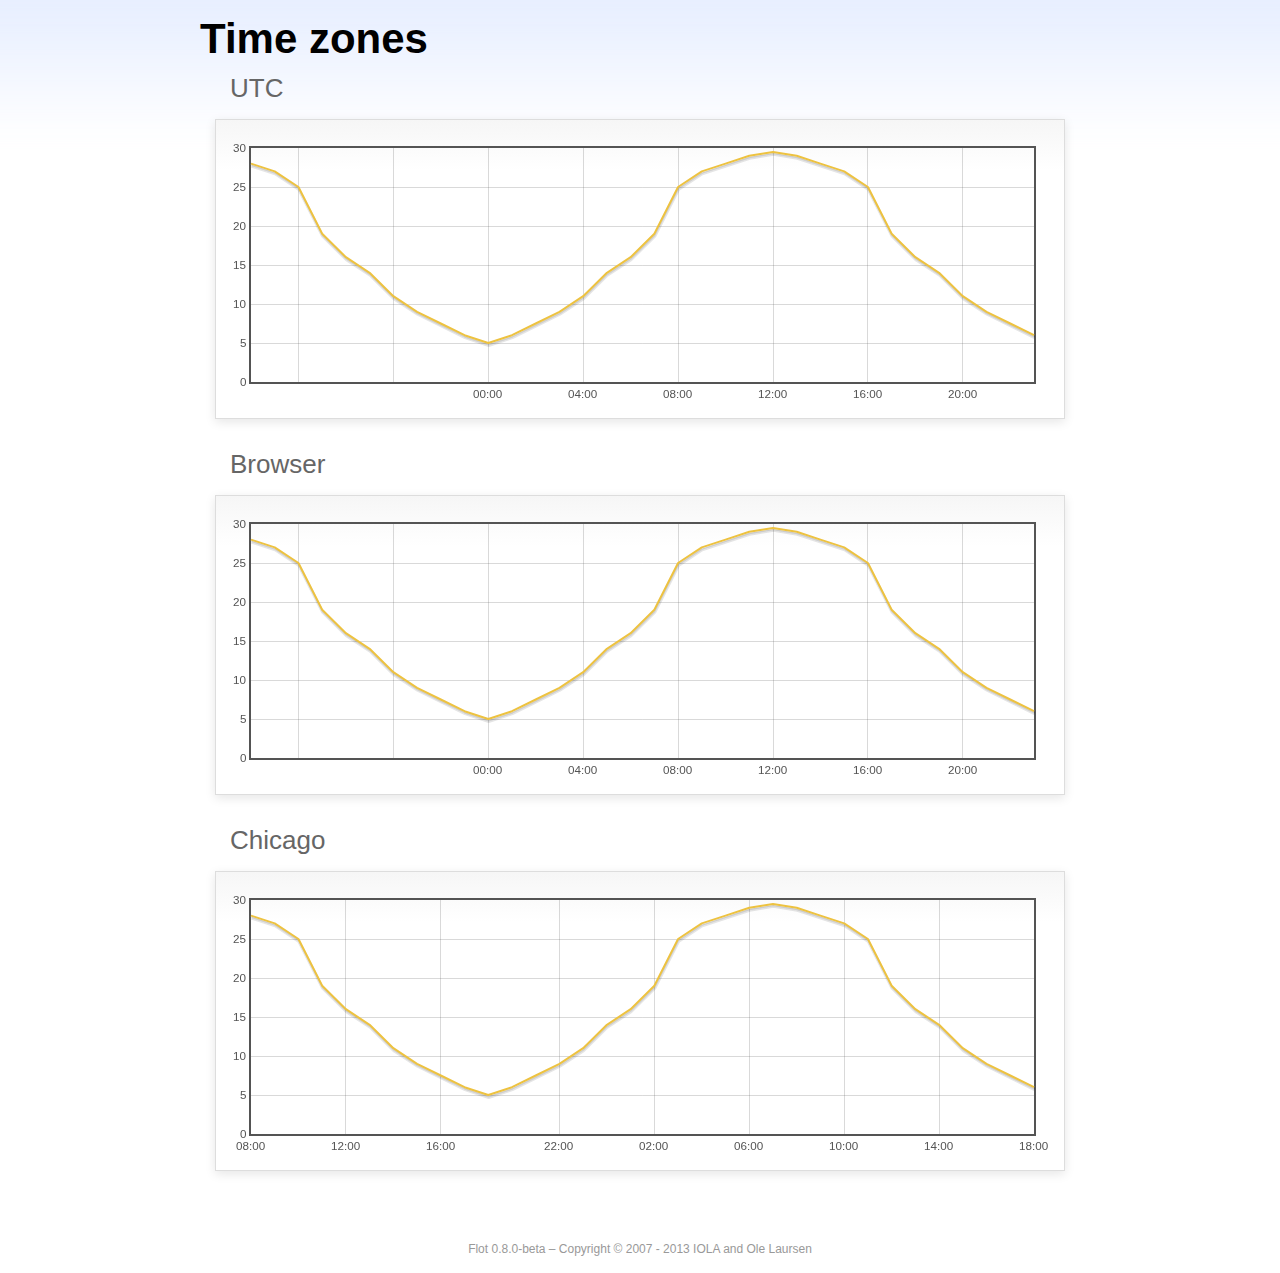
<file: learn1/admin/vendors/flot/examples/axes-time-zones/index.html>
<!DOCTYPE html PUBLIC "-//W3C//DTD HTML 4.01//EN" "http://www.w3.org/TR/html4/strict.dtd">
<html>
<head>
	<meta http-equiv="Content-Type" content="text/html; charset=utf-8">
	<title>Flot Examples: Time zones</title>
	<link href="../examples.css" rel="stylesheet" type="text/css">
	<!--[if lte IE 8]><script language="javascript" type="text/javascript" src="../../excanvas.min.js"></script><![endif]-->
	<script language="javascript" type="text/javascript" src="../../jquery.js"></script>
	<script language="javascript" type="text/javascript" src="../../jquery.flot.js"></script>
	<script language="javascript" type="text/javascript" src="../../jquery.flot.time.js"></script>
	<script language="javascript" type="text/javascript" src="date.js"></script>
	<script type="text/javascript">

	$(function() {

		timezoneJS.timezone.zoneFileBasePath = "tz";
		timezoneJS.timezone.defaultZoneFile = [];
		timezoneJS.timezone.init({async: false});

		var d = [
			[Date.UTC(2011, 2, 12, 14, 0, 0), 28],
			[Date.UTC(2011, 2, 12, 15, 0, 0), 27],
			[Date.UTC(2011, 2, 12, 16, 0, 0), 25],
			[Date.UTC(2011, 2, 12, 17, 0, 0), 19],
			[Date.UTC(2011, 2, 12, 18, 0, 0), 16],
			[Date.UTC(2011, 2, 12, 19, 0, 0), 14],
			[Date.UTC(2011, 2, 12, 20, 0, 0), 11],
			[Date.UTC(2011, 2, 12, 21, 0, 0), 9],
			[Date.UTC(2011, 2, 12, 22, 0, 0), 7.5],
			[Date.UTC(2011, 2, 12, 23, 0, 0), 6],
			[Date.UTC(2011, 2, 13, 0, 0, 0), 5],
			[Date.UTC(2011, 2, 13, 1, 0, 0), 6],
			[Date.UTC(2011, 2, 13, 2, 0, 0), 7.5],
			[Date.UTC(2011, 2, 13, 3, 0, 0), 9],
			[Date.UTC(2011, 2, 13, 4, 0, 0), 11],
			[Date.UTC(2011, 2, 13, 5, 0, 0), 14],
			[Date.UTC(2011, 2, 13, 6, 0, 0), 16],
			[Date.UTC(2011, 2, 13, 7, 0, 0), 19],
			[Date.UTC(2011, 2, 13, 8, 0, 0), 25],
			[Date.UTC(2011, 2, 13, 9, 0, 0), 27],
			[Date.UTC(2011, 2, 13, 10, 0, 0), 28],
			[Date.UTC(2011, 2, 13, 11, 0, 0), 29],
			[Date.UTC(2011, 2, 13, 12, 0, 0), 29.5],
			[Date.UTC(2011, 2, 13, 13, 0, 0), 29],
			[Date.UTC(2011, 2, 13, 14, 0, 0), 28],
			[Date.UTC(2011, 2, 13, 15, 0, 0), 27],
			[Date.UTC(2011, 2, 13, 16, 0, 0), 25],
			[Date.UTC(2011, 2, 13, 17, 0, 0), 19],
			[Date.UTC(2011, 2, 13, 18, 0, 0), 16],
			[Date.UTC(2011, 2, 13, 19, 0, 0), 14],
			[Date.UTC(2011, 2, 13, 20, 0, 0), 11],
			[Date.UTC(2011, 2, 13, 21, 0, 0), 9],
			[Date.UTC(2011, 2, 13, 22, 0, 0), 7.5],
			[Date.UTC(2011, 2, 13, 23, 0, 0), 6]
		];

		var plot = $.plot("#placeholderUTC", [d], {
			xaxis: {
				mode: "time"
			}
		});

		var plot = $.plot("#placeholderLocal", [d], {
			xaxis: {
				mode: "time",
				timezone: "browser"
			}
		});

		var plot = $.plot("#placeholderChicago", [d], {
			xaxis: {
				mode: "time",
				timezone: "America/Chicago"
			}
		});

		// Add the Flot version string to the footer

		$("#footer").prepend("Flot " + $.plot.version + " &ndash; ");
	});

	</script>
</head>
<body>

	<div id="header">
		<h2>Time zones</h2>
	</div>

	<div id="content">

		<h3>UTC</h3>
		<div class="demo-container" style="height: 300px;">
			<div id="placeholderUTC" class="demo-placeholder"></div>
		</div>

		<h3>Browser</h3>
		<div class="demo-container" style="height: 300px;">
			<div id="placeholderLocal" class="demo-placeholder"></div>
		</div>

		<h3>Chicago</h3>
		<div class="demo-container" style="height: 300px;">
			<div id="placeholderChicago" class="demo-placeholder"></div>
		</div>

	</div>

	<div id="footer">
		Copyright &copy; 2007 - 2013 IOLA and Ole Laursen
	</div>

</body>
</html>
</file>
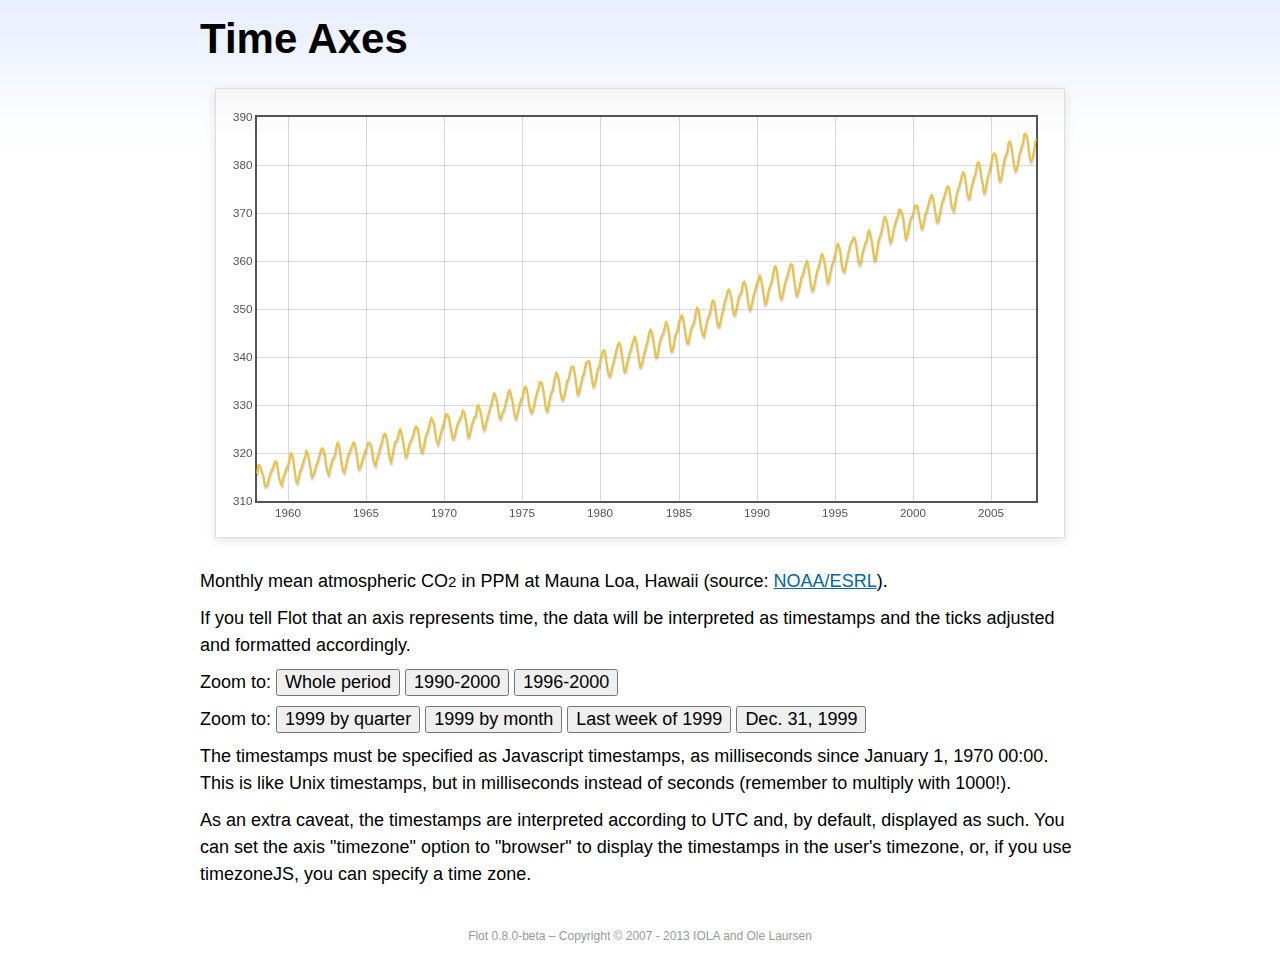
<file: learn1/admin/vendors/flot/examples/axes-time/index.html>
<!DOCTYPE html PUBLIC "-//W3C//DTD HTML 4.01//EN" "http://www.w3.org/TR/html4/strict.dtd">
<html>
<head>
	<meta http-equiv="Content-Type" content="text/html; charset=utf-8">
	<title>Flot Examples: Time Axes</title>
	<link href="../examples.css" rel="stylesheet" type="text/css">
	<!--[if lte IE 8]><script language="javascript" type="text/javascript" src="../../excanvas.min.js"></script><![endif]-->
	<script language="javascript" type="text/javascript" src="../../jquery.js"></script>
	<script language="javascript" type="text/javascript" src="../../jquery.flot.js"></script>
	<script language="javascript" type="text/javascript" src="../../jquery.flot.time.js"></script>
	<script type="text/javascript">

	$(function() {

		var d = [[-373597200000, 315.71], [-370918800000, 317.45], [-368326800000, 317.50], [-363056400000, 315.86], [-360378000000, 314.93], [-357699600000, 313.19], [-352429200000, 313.34], [-349837200000, 314.67], [-347158800000, 315.58], [-344480400000, 316.47], [-342061200000, 316.65], [-339382800000, 317.71], [-336790800000, 318.29], [-334112400000, 318.16], [-331520400000, 316.55], [-328842000000, 314.80], [-326163600000, 313.84], [-323571600000, 313.34], [-320893200000, 314.81], [-318301200000, 315.59], [-315622800000, 316.43], [-312944400000, 316.97], [-310438800000, 317.58], [-307760400000, 319.03], [-305168400000, 320.03], [-302490000000, 319.59], [-299898000000, 318.18], [-297219600000, 315.91], [-294541200000, 314.16], [-291949200000, 313.83], [-289270800000, 315.00], [-286678800000, 316.19], [-284000400000, 316.89], [-281322000000, 317.70], [-278902800000, 318.54], [-276224400000, 319.48], [-273632400000, 320.58], [-270954000000, 319.78], [-268362000000, 318.58], [-265683600000, 316.79], [-263005200000, 314.99], [-260413200000, 315.31], [-257734800000, 316.10], [-255142800000, 317.01], [-252464400000, 317.94], [-249786000000, 318.56], [-247366800000, 319.69], [-244688400000, 320.58], [-242096400000, 321.01], [-239418000000, 320.61], [-236826000000, 319.61], [-234147600000, 317.40], [-231469200000, 316.26], [-228877200000, 315.42], [-226198800000, 316.69], [-223606800000, 317.69], [-220928400000, 318.74], [-218250000000, 319.08], [-215830800000, 319.86], [-213152400000, 321.39], [-210560400000, 322.24], [-207882000000, 321.47], [-205290000000, 319.74], [-202611600000, 317.77], [-199933200000, 316.21], [-197341200000, 315.99], [-194662800000, 317.07], [-192070800000, 318.36], [-189392400000, 319.57], [-178938000000, 322.23], [-176259600000, 321.89], [-173667600000, 320.44], [-170989200000, 318.70], [-168310800000, 316.70], [-165718800000, 316.87], [-163040400000, 317.68], [-160448400000, 318.71], [-157770000000, 319.44], [-155091600000, 320.44], [-152672400000, 320.89], [-149994000000, 322.13], [-147402000000, 322.16], [-144723600000, 321.87], [-142131600000, 321.21], [-139453200000, 318.87], [-136774800000, 317.81], [-134182800000, 317.30], [-131504400000, 318.87], [-128912400000, 319.42], [-126234000000, 320.62], [-123555600000, 321.59], [-121136400000, 322.39], [-118458000000, 323.70], [-115866000000, 324.07], [-113187600000, 323.75], [-110595600000, 322.40], [-107917200000, 320.37], [-105238800000, 318.64], [-102646800000, 318.10], [-99968400000, 319.79], [-97376400000, 321.03], [-94698000000, 322.33], [-92019600000, 322.50], [-89600400000, 323.04], [-86922000000, 324.42], [-84330000000, 325.00], [-81651600000, 324.09], [-79059600000, 322.55], [-76381200000, 320.92], [-73702800000, 319.26], [-71110800000, 319.39], [-68432400000, 320.72], [-65840400000, 321.96], [-63162000000, 322.57], [-60483600000, 323.15], [-57978000000, 323.89], [-55299600000, 325.02], [-52707600000, 325.57], [-50029200000, 325.36], [-47437200000, 324.14], [-44758800000, 322.11], [-42080400000, 320.33], [-39488400000, 320.25], [-36810000000, 321.32], [-34218000000, 322.90], [-31539600000, 324.00], [-28861200000, 324.42], [-26442000000, 325.64], [-23763600000, 326.66], [-21171600000, 327.38], [-18493200000, 326.70], [-15901200000, 325.89], [-13222800000, 323.67], [-10544400000, 322.38], [-7952400000, 321.78], [-5274000000, 322.85], [-2682000000, 324.12], [-3600000, 325.06], [2674800000, 325.98], [5094000000, 326.93], [7772400000, 328.13], [10364400000, 328.07], [13042800000, 327.66], [15634800000, 326.35], [18313200000, 324.69], [20991600000, 323.10], [23583600000, 323.07], [26262000000, 324.01], [28854000000, 325.13], [31532400000, 326.17], [34210800000, 326.68], [36630000000, 327.18], [39308400000, 327.78], [41900400000, 328.92], [44578800000, 328.57], [47170800000, 327.37], [49849200000, 325.43], [52527600000, 323.36], [55119600000, 323.56], [57798000000, 324.80], [60390000000, 326.01], [63068400000, 326.77], [65746800000, 327.63], [68252400000, 327.75], [70930800000, 329.72], [73522800000, 330.07], [76201200000, 329.09], [78793200000, 328.05], [81471600000, 326.32], [84150000000, 324.84], [86742000000, 325.20], [89420400000, 326.50], [92012400000, 327.55], [94690800000, 328.54], [97369200000, 329.56], [99788400000, 330.30], [102466800000, 331.50], [105058800000, 332.48], [107737200000, 332.07], [110329200000, 330.87], [113007600000, 329.31], [115686000000, 327.51], [118278000000, 327.18], [120956400000, 328.16], [123548400000, 328.64], [126226800000, 329.35], [128905200000, 330.71], [131324400000, 331.48], [134002800000, 332.65], [136594800000, 333.16], [139273200000, 332.06], [141865200000, 330.99], [144543600000, 329.17], [147222000000, 327.41], [149814000000, 327.20], [152492400000, 328.33], [155084400000, 329.50], [157762800000, 330.68], [160441200000, 331.41], [162860400000, 331.85], [165538800000, 333.29], [168130800000, 333.91], [170809200000, 333.40], [173401200000, 331.78], [176079600000, 329.88], [178758000000, 328.57], [181350000000, 328.46], [184028400000, 329.26], [189298800000, 331.71], [191977200000, 332.76], [194482800000, 333.48], [197161200000, 334.78], [199753200000, 334.78], [202431600000, 334.17], [205023600000, 332.78], [207702000000, 330.64], [210380400000, 328.95], [212972400000, 328.77], [215650800000, 330.23], [218242800000, 331.69], [220921200000, 332.70], [223599600000, 333.24], [226018800000, 334.96], [228697200000, 336.04], [231289200000, 336.82], [233967600000, 336.13], [236559600000, 334.73], [239238000000, 332.52], [241916400000, 331.19], [244508400000, 331.19], [247186800000, 332.35], [249778800000, 333.47], [252457200000, 335.11], [255135600000, 335.26], [257554800000, 336.60], [260233200000, 337.77], [262825200000, 338.00], [265503600000, 337.99], [268095600000, 336.48], [270774000000, 334.37], [273452400000, 332.27], [276044400000, 332.41], [278722800000, 333.76], [281314800000, 334.83], [283993200000, 336.21], [286671600000, 336.64], [289090800000, 338.12], [291769200000, 339.02], [294361200000, 339.02], [297039600000, 339.20], [299631600000, 337.58], [302310000000, 335.55], [304988400000, 333.89], [307580400000, 334.14], [310258800000, 335.26], [312850800000, 336.71], [315529200000, 337.81], [318207600000, 338.29], [320713200000, 340.04], [323391600000, 340.86], [325980000000, 341.47], [328658400000, 341.26], [331250400000, 339.29], [333928800000, 337.60], [336607200000, 336.12], [339202800000, 336.08], [341881200000, 337.22], [344473200000, 338.34], [347151600000, 339.36], [349830000000, 340.51], [352249200000, 341.57], [354924000000, 342.56], [357516000000, 343.01], [360194400000, 342.47], [362786400000, 340.71], [365464800000, 338.52], [368143200000, 336.96], [370738800000, 337.13], [373417200000, 338.58], [376009200000, 339.89], [378687600000, 340.93], [381366000000, 341.69], [383785200000, 342.69], [389052000000, 344.30], [391730400000, 343.43], [394322400000, 341.88], [397000800000, 339.89], [399679200000, 337.95], [402274800000, 338.10], [404953200000, 339.27], [407545200000, 340.67], [410223600000, 341.42], [412902000000, 342.68], [415321200000, 343.46], [417996000000, 345.10], [420588000000, 345.76], [423266400000, 345.36], [425858400000, 343.91], [428536800000, 342.05], [431215200000, 340.00], [433810800000, 340.12], [436489200000, 341.33], [439081200000, 342.94], [441759600000, 343.87], [444438000000, 344.60], [446943600000, 345.20], [452210400000, 347.36], [454888800000, 346.74], [457480800000, 345.41], [460159200000, 343.01], [462837600000, 341.23], [465433200000, 341.52], [468111600000, 342.86], [470703600000, 344.41], [473382000000, 345.09], [476060400000, 345.89], [478479600000, 347.49], [481154400000, 348.00], [483746400000, 348.75], [486424800000, 348.19], [489016800000, 346.54], [491695200000, 344.63], [494373600000, 343.03], [496969200000, 342.92], [499647600000, 344.24], [502239600000, 345.62], [504918000000, 346.43], [507596400000, 346.94], [510015600000, 347.88], [512690400000, 349.57], [515282400000, 350.35], [517960800000, 349.72], [520552800000, 347.78], [523231200000, 345.86], [525909600000, 344.84], [528505200000, 344.32], [531183600000, 345.67], [533775600000, 346.88], [536454000000, 348.19], [539132400000, 348.55], [541551600000, 349.52], [544226400000, 351.12], [546818400000, 351.84], [549496800000, 351.49], [552088800000, 349.82], [554767200000, 347.63], [557445600000, 346.38], [560041200000, 346.49], [562719600000, 347.75], [565311600000, 349.03], [567990000000, 350.20], [570668400000, 351.61], [573174000000, 352.22], [575848800000, 353.53], [578440800000, 354.14], [581119200000, 353.62], [583711200000, 352.53], [586389600000, 350.41], [589068000000, 348.84], [591663600000, 348.94], [594342000000, 350.04], [596934000000, 351.29], [599612400000, 352.72], [602290800000, 353.10], [604710000000, 353.65], [607384800000, 355.43], [609976800000, 355.70], [612655200000, 355.11], [615247200000, 353.79], [617925600000, 351.42], [620604000000, 349.81], [623199600000, 350.11], [625878000000, 351.26], [628470000000, 352.63], [631148400000, 353.64], [633826800000, 354.72], [636246000000, 355.49], [638920800000, 356.09], [641512800000, 357.08], [644191200000, 356.11], [646783200000, 354.70], [649461600000, 352.68], [652140000000, 351.05], [654735600000, 351.36], [657414000000, 352.81], [660006000000, 354.22], [662684400000, 354.85], [665362800000, 355.66], [667782000000, 357.04], [670456800000, 358.40], [673048800000, 359.00], [675727200000, 357.99], [678319200000, 356.00], [680997600000, 353.78], [683676000000, 352.20], [686271600000, 352.22], [688950000000, 353.70], [691542000000, 354.98], [694220400000, 356.09], [696898800000, 356.85], [699404400000, 357.73], [702079200000, 358.91], [704671200000, 359.45], [707349600000, 359.19], [709941600000, 356.72], [712620000000, 354.79], [715298400000, 352.79], [717894000000, 353.20], [720572400000, 354.15], [723164400000, 355.39], [725842800000, 356.77], [728521200000, 357.17], [730940400000, 358.26], [733615200000, 359.16], [736207200000, 360.07], [738885600000, 359.41], [741477600000, 357.44], [744156000000, 355.30], [746834400000, 353.87], [749430000000, 354.04], [752108400000, 355.27], [754700400000, 356.70], [757378800000, 358.00], [760057200000, 358.81], [762476400000, 359.68], [765151200000, 361.13], [767743200000, 361.48], [770421600000, 360.60], [773013600000, 359.20], [775692000000, 357.23], [778370400000, 355.42], [780966000000, 355.89], [783644400000, 357.41], [786236400000, 358.74], [788914800000, 359.73], [791593200000, 360.61], [794012400000, 361.58], [796687200000, 363.05], [799279200000, 363.62], [801957600000, 363.03], [804549600000, 361.55], [807228000000, 358.94], [809906400000, 357.93], [812502000000, 357.80], [815180400000, 359.22], [817772400000, 360.44], [820450800000, 361.83], [823129200000, 362.95], [825634800000, 363.91], [828309600000, 364.28], [830901600000, 364.94], [833580000000, 364.70], [836172000000, 363.31], [838850400000, 361.15], [841528800000, 359.40], [844120800000, 359.34], [846802800000, 360.62], [849394800000, 361.96], [852073200000, 362.81], [854751600000, 363.87], [857170800000, 364.25], [859845600000, 366.02], [862437600000, 366.46], [865116000000, 365.32], [867708000000, 364.07], [870386400000, 361.95], [873064800000, 360.06], [875656800000, 360.49], [878338800000, 362.19], [880930800000, 364.12], [883609200000, 364.99], [886287600000, 365.82], [888706800000, 366.95], [891381600000, 368.42], [893973600000, 369.33], [896652000000, 368.78], [899244000000, 367.59], [901922400000, 365.84], [904600800000, 363.83], [907192800000, 364.18], [909874800000, 365.34], [912466800000, 366.93], [915145200000, 367.94], [917823600000, 368.82], [920242800000, 369.46], [922917600000, 370.77], [925509600000, 370.66], [928188000000, 370.10], [930780000000, 369.08], [933458400000, 366.66], [936136800000, 364.60], [938728800000, 365.17], [941410800000, 366.51], [944002800000, 367.89], [946681200000, 369.04], [949359600000, 369.35], [951865200000, 370.38], [954540000000, 371.63], [957132000000, 371.32], [959810400000, 371.53], [962402400000, 369.75], [965080800000, 368.23], [967759200000, 366.87], [970351200000, 366.94], [973033200000, 368.27], [975625200000, 369.64], [978303600000, 370.46], [980982000000, 371.44], [983401200000, 372.37], [986076000000, 373.33], [988668000000, 373.77], [991346400000, 373.09], [993938400000, 371.51], [996616800000, 369.55], [999295200000, 368.12], [1001887200000, 368.38], [1004569200000, 369.66], [1007161200000, 371.11], [1009839600000, 372.36], [1012518000000, 373.09], [1014937200000, 373.81], [1017612000000, 374.93], [1020204000000, 375.58], [1022882400000, 375.44], [1025474400000, 373.86], [1028152800000, 371.77], [1030831200000, 370.73], [1033423200000, 370.50], [1036105200000, 372.18], [1038697200000, 373.70], [1041375600000, 374.92], [1044054000000, 375.62], [1046473200000, 376.51], [1049148000000, 377.75], [1051740000000, 378.54], [1054418400000, 378.20], [1057010400000, 376.68], [1059688800000, 374.43], [1062367200000, 373.11], [1064959200000, 373.10], [1067641200000, 374.77], [1070233200000, 375.97], [1072911600000, 377.03], [1075590000000, 377.87], [1078095600000, 378.88], [1080770400000, 380.42], [1083362400000, 380.62], [1086040800000, 379.70], [1088632800000, 377.43], [1091311200000, 376.32], [1093989600000, 374.19], [1096581600000, 374.47], [1099263600000, 376.15], [1101855600000, 377.51], [1104534000000, 378.43], [1107212400000, 379.70], [1109631600000, 380.92], [1112306400000, 382.18], [1114898400000, 382.45], [1117576800000, 382.14], [1120168800000, 380.60], [1122847200000, 378.64], [1125525600000, 376.73], [1128117600000, 376.84], [1130799600000, 378.29], [1133391600000, 380.06], [1136070000000, 381.40], [1138748400000, 382.20], [1141167600000, 382.66], [1143842400000, 384.69], [1146434400000, 384.94], [1149112800000, 384.01], [1151704800000, 382.14], [1154383200000, 380.31], [1157061600000, 378.81], [1159653600000, 379.03], [1162335600000, 380.17], [1164927600000, 381.85], [1167606000000, 382.94], [1170284400000, 383.86], [1172703600000, 384.49], [1175378400000, 386.37], [1177970400000, 386.54], [1180648800000, 385.98], [1183240800000, 384.36], [1185919200000, 381.85], [1188597600000, 380.74], [1191189600000, 381.15], [1193871600000, 382.38], [1196463600000, 383.94], [1199142000000, 385.44]]; 

		$.plot("#placeholder", [d], {
			xaxis: { mode: "time" }
		});

		$("#whole").click(function () {
			$.plot("#placeholder", [d], {
				xaxis: { mode: "time" }
			});
		});

		$("#nineties").click(function () {
			$.plot("#placeholder", [d], {
				xaxis: {
					mode: "time",
					min: (new Date(1990, 0, 1)).getTime(),
					max: (new Date(2000, 0, 1)).getTime()
				}
			});
		});

		$("#latenineties").click(function () {
			$.plot("#placeholder", [d], {
				xaxis: {
					mode: "time",
					minTickSize: [1, "year"],
					min: (new Date(1996, 0, 1)).getTime(),
					max: (new Date(2000, 0, 1)).getTime()
				}
			});
		});

		$("#ninetyninequarters").click(function () {
			$.plot("#placeholder", [d], {
				xaxis: {
					mode: "time",
					minTickSize: [1, "quarter"],
					min: (new Date(1999, 0, 1)).getTime(),
					max: (new Date(2000, 0, 1)).getTime()
				}
			});
		});

		$("#ninetynine").click(function () {
			$.plot("#placeholder", [d], {
				xaxis: {
					mode: "time",
					minTickSize: [1, "month"],
					min: (new Date(1999, 0, 1)).getTime(),
					max: (new Date(2000, 0, 1)).getTime()
				}
			});
		});

		$("#lastweekninetynine").click(function () {
			$.plot("#placeholder", [d], {
				xaxis: {
					mode: "time",
					minTickSize: [1, "day"],
					min: (new Date(1999, 11, 25)).getTime(),
					max: (new Date(2000, 0, 1)).getTime(),
					timeformat: "%a"
				}
			});
		});

		$("#lastdayninetynine").click(function () {
			$.plot("#placeholder", [d], {
				xaxis: {
					mode: "time",
					minTickSize: [1, "hour"],
					min: (new Date(1999, 11, 31)).getTime(),
					max: (new Date(2000, 0, 1)).getTime(),
					twelveHourClock: true
				}
			});
		});

		// Add the Flot version string to the footer

		$("#footer").prepend("Flot " + $.plot.version + " &ndash; ");
	});

	</script>
</head>
<body>

	<div id="header">
		<h2>Time Axes</h2>
	</div>

	<div id="content">

		<div class="demo-container">
			<div id="placeholder" class="demo-placeholder"></div>
		</div>

		<p>Monthly mean atmospheric CO<sub>2</sub> in PPM at Mauna Loa, Hawaii (source: <a href="http://www.esrl.noaa.gov/gmd/ccgg/trends/">NOAA/ESRL</a>).</p>

		<p>If you tell Flot that an axis represents time, the data will be interpreted as timestamps and the ticks adjusted and formatted accordingly.</p>

		<p>Zoom to: <button id="whole">Whole period</button>
		<button id="nineties">1990-2000</button>
		<button id="latenineties">1996-2000</button></p>

		<p>Zoom to: <button id="ninetyninequarters">1999 by quarter</button>
		<button id="ninetynine">1999 by month</button>
		<button id="lastweekninetynine">Last week of 1999</button>
		<button id="lastdayninetynine">Dec. 31, 1999</button></p>

		<p>The timestamps must be specified as Javascript timestamps, as milliseconds since January 1, 1970 00:00. This is like Unix timestamps, but in milliseconds instead of seconds (remember to multiply with 1000!).</p>

		<p>As an extra caveat, the timestamps are interpreted according to UTC and, by default, displayed as such. You can set the axis "timezone" option to "browser" to display the timestamps in the user's timezone, or, if you use timezoneJS, you can specify a time zone.</p>

	</div>

	<div id="footer">
		Copyright &copy; 2007 - 2013 IOLA and Ole Laursen
	</div>

</body>
</html>
</file>
<file: learn1/admin/vendors/ckeditor/samples/sample.css>
/*
Copyright (c) 2003-2013, CKSource - Frederico Knabben. All rights reserved.
For licensing, see LICENSE.md or http://ckeditor.com/license
*/

html, body, h1, h2, h3, h4, h5, h6, div, span, blockquote, p, address, form, fieldset, img, ul, ol, dl, dt, dd, li, hr, table, td, th, strong, em, sup, sub, dfn, ins, del, q, cite, var, samp, code, kbd, tt, pre
{
	line-height: 1.5em;
}

body
{
	padding: 10px 30px;
}

input, textarea, select, option, optgroup, button, td, th
{
	font-size: 100%;
}

pre, code, kbd, samp, tt
{
	font-family: monospace,monospace;
	font-size: 1em;
}

body {
    width: 960px;
    margin: 0 auto;
}

code
{
	background: #f3f3f3;
	border: 1px solid #ddd;
	padding: 1px 4px;

	-moz-border-radius: 3px;
	-webkit-border-radius: 3px;
	border-radius: 3px;
}

abbr
{
	border-bottom: 1px dotted #555;
	cursor: pointer;
}

.new
{
	background: #FF7E00;
	border: 1px solid #DA8028;
	color: #fff;
	font-size: 10px;
	font-weight: bold;
	padding: 1px 4px;
	text-shadow: 0 1px 0 #C97626;
	text-transform: uppercase;
	margin: 0 0 0 3px;

	-moz-border-radius: 3px;
	-webkit-border-radius: 3px;
	border-radius: 3px;

	-moz-box-shadow: 0 2px 3px 0 #FFA54E inset;
	-webkit-box-shadow: 0 2px 3px 0 #FFA54E inset;
	box-shadow: 0 2px 3px 0 #FFA54E inset;
}

h1.samples
{
	color: #0782C1;
	font-size: 200%;
	font-weight: normal;
	margin: 0;
	padding: 0;
}

h1.samples a
{
	color: #0782C1;
	text-decoration: none;
	border-bottom: 1px dotted #0782C1;
}

.samples a:hover
{
	border-bottom: 1px dotted #0782C1;
}

h2.samples
{
	color: #000000;
	font-size: 130%;
	margin: 15px 0 0 0;
	padding: 0;
}

p, blockquote, address, form, pre, dl, h1.samples, h2.samples
{
	margin-bottom: 15px;
}

ul.samples
{
	margin-bottom: 15px;
}

.clear
{
	clear: both;
}

fieldset
{
	margin: 0;
	padding: 10px;
}

body, input, textarea
{
	color: #333333;
	font-family: Arial, Helvetica, sans-serif;
}

body
{
	font-size: 75%;
}

a.samples
{
	color: #189DE1;
	text-decoration: none;
}

form
{
	margin: 0;
	padding: 0;
}

pre.samples
{
	background-color: #F7F7F7;
	border: 1px solid #D7D7D7;
	overflow: auto;
	padding: 0.25em;
	white-space: pre-wrap; /* CSS 2.1 */
	word-wrap: break-word; /* IE7 */
	-moz-tab-size: 4;
	-o-tab-size: 4;
	-webkit-tab-size: 4;
	tab-size: 4;
}

#footer
{
	clear: both;
	padding-top: 10px;
}

#footer hr
{
	margin: 10px 0 15px 0;
	height: 1px;
	border: solid 1px gray;
	border-bottom: none;
}

#footer p
{
	margin: 0 10px 10px 10px;
	float: left;
}

#footer #copy
{
	float: right;
}

#outputSample
{
	width: 100%;
	table-layout: fixed;
}

#outputSample thead th
{
	color: #dddddd;
	background-color: #999999;
	padding: 4px;
	white-space: nowrap;
}

#outputSample tbody th
{
	vertical-align: top;
	text-align: left;
}

#outputSample pre
{
	margin: 0;
	padding: 0;
}

.description
{
	border: 1px dotted #B7B7B7;
	margin-bottom: 10px;
	padding: 10px 10px 0;
	overflow: hidden;
}

label
{
	display: block;
	margin-bottom: 6px;
}

/**
 *	CKEditor editables are automatically set with the "cke_editable" class
 *	plus cke_editable_(inline|themed) depending on the editor type.
 */

/* Style a bit the inline editables. */
.cke_editable.cke_editable_inline
{
	cursor: pointer;
}

/* Once an editable element gets focused, the "cke_focus" class is
   added to it, so we can style it differently. */
.cke_editable.cke_editable_inline.cke_focus
{
	box-shadow: inset 0px 0px 20px 3px #ddd, inset 0 0 1px #000;
	outline: none;
	background: #eee;
	cursor: text;
}

/* Avoid pre-formatted overflows inline editable. */
.cke_editable_inline pre
{
	white-space: pre-wrap;
	word-wrap: break-word;
}

/**
 *	Samples index styles.
 */

.twoColumns,
.twoColumnsLeft,
.twoColumnsRight
{
	overflow: hidden;
}

.twoColumnsLeft,
.twoColumnsRight
{
	width: 45%;
}

.twoColumnsLeft
{
	float: left;
}

.twoColumnsRight
{
	float: right;
}

dl.samples
{
	padding: 0 0 0 40px;
}
dl.samples > dt
{
	display: list-item;
	list-style-type: disc;
	list-style-position: outside;
	margin: 0 0 3px;
}
dl.samples > dd
{
	margin: 0 0 3px;
}
.warning
{
    color: #ff0000;
	background-color: #FFCCBA;
    border: 2px dotted #ff0000;
	padding: 15px 10px;
	margin: 10px 0;
}

/* Used on inline samples */

blockquote
{
	font-style: italic;
	font-family: Georgia, Times, "Times New Roman", serif;
	padding: 2px 0;
	border-style: solid;
	border-color: #ccc;
	border-width: 0;
}

.cke_contents_ltr blockquote
{
	padding-left: 20px;
	padding-right: 8px;
	border-left-width: 5px;
}

.cke_contents_rtl blockquote
{
	padding-left: 8px;
	padding-right: 20px;
	border-right-width: 5px;
}

img.right {
    border: 1px solid #ccc;
    float: right;
    margin-left: 15px;
    padding: 5px;
}

img.left {
    border: 1px solid #ccc;
    float: left;
    margin-right: 15px;
    padding: 5px;
}
</file>
<file: learn1/admin/vendors/easypiechart/examples/style.css>
body {
    font: 13px/1.4 'Helvetica Neue', 'Helvetica','Arial', sans-serif;
    color: #333;
}

.container {
    width: 520px;
    margin: auto;
}

h1 {
    border-bottom: 1px solid #d9d9d9;
}

a {
    color: #be2221;
    text-decoration: none;
}

.chart {
    float: left;
    margin: 10px;
}

.percentage,
.label {
    text-align: center;
    color: #333;
    font-weight: 100;
    font-size: 1.2em;
    margin-bottom: 0.3em;
}

.credits {
    padding-top: 0.5em;
    clear: both;
    color: #999;
}

.credits a {
    color: #333;
}

.dark {
    background: #333;
}

.dark .percentage-light,
.dark .label {
    text-align: center;
    color: #999;
    font-weight: 100;
    font-size: 1.2em;
    margin-bottom: 0.3em;
}


.button {
  -webkit-box-shadow: inset 0 0 1px #000, inset 0 1px 0 1px rgba(255,255,255,0.2), 0 1px 1px -1px rgba(0, 0, 0, .5);
  -moz-box-shadow: inset 0 0 1px #000, inset 0 1px 0 1px rgba(255,255,255,0.2), 0 1px 1px -1px rgba(0, 0, 0, .5);
  box-shadow: inset 0 0 1px #000, inset 0 1px 0 1px rgba(255,255,255,0.2), 0 1px 1px -1px rgba(0, 0, 0, .5);
  -webkit-border-radius: 3px;
  -moz-border-radius: 3px;
  border-radius: 3px;
  padding: 6px 20px;
  font-weight: bold;
  text-transform: uppercase;
  display: block;
  margin: auto;
  max-width: 200px;
  text-align: center;
  background-color: #5c5c5c;
  background-image: -moz-linear-gradient(top, #666666, #4d4d4d);
  background-image: -ms-linear-gradient(top, #666666, #4d4d4d);
  background-image: -webkit-gradient(linear, 0 0, 0 100%, from(#666666), to(#4d4d4d));
  background-image: -webkit-linear-gradient(top, #666666, #4d4d4d);
  background-image: -o-linear-gradient(top, #666666, #4d4d4d);
  background-image: linear-gradient(top, #666666, #4d4d4d);
  background-repeat: repeat-x;
  filter: progid:DXImageTransform.Microsoft.gradient(startColorstr='#666666', endColorstr='#4d4d4d', GradientType=0);
  color: #ffffff;
  text-shadow: 0 1px 1px #333333;
}
.button:hover {
  color: #ffffff;
  text-decoration: none;
  background-color: #616161;
  background-image: -moz-linear-gradient(top, #6b6b6b, #525252);
  background-image: -ms-linear-gradient(top, #6b6b6b, #525252);
  background-image: -webkit-gradient(linear, 0 0, 0 100%, from(#6b6b6b), to(#525252));
  background-image: -webkit-linear-gradient(top, #6b6b6b, #525252);
  background-image: -o-linear-gradient(top, #6b6b6b, #525252);
  background-image: linear-gradient(top, #6b6b6b, #525252);
  background-repeat: repeat-x;
  filter: progid:DXImageTransform.Microsoft.gradient(startColorstr='#6b6b6b', endColorstr='#525252', GradientType=0);
}
.button:active {
  background-color: #575757;
  background-image: -moz-linear-gradient(top, #616161, #474747);
  background-image: -ms-linear-gradient(top, #616161, #474747);
  background-image: -webkit-gradient(linear, 0 0, 0 100%, from(#616161), to(#474747));
  background-image: -webkit-linear-gradient(top, #616161, #474747);
  background-image: -o-linear-gradient(top, #616161, #474747);
  background-image: linear-gradient(top, #616161, #474747);
  background-repeat: repeat-x;
  filter: progid:DXImageTransform.Microsoft.gradient(startColorstr='#616161', endColorstr='#474747', GradientType=0);
  -webkit-transform: translate(0, 1px);
  -moz-transform: translate(0, 1px);
  -ms-transform: translate(0, 1px);
  -o-transform: translate(0, 1px);
  transform: translate(0, 1px);
}
.button:disabled {
  background-color: #dddddd;
  background-image: -moz-linear-gradient(top, #e7e7e7, #cdcdcd);
  background-image: -ms-linear-gradient(top, #e7e7e7, #cdcdcd);
  background-image: -webkit-gradient(linear, 0 0, 0 100%, from(#e7e7e7), to(#cdcdcd));
  background-image: -webkit-linear-gradient(top, #e7e7e7, #cdcdcd);
  background-image: -o-linear-gradient(top, #e7e7e7, #cdcdcd);
  background-image: linear-gradient(top, #e7e7e7, #cdcdcd);
  background-repeat: repeat-x;
  filter: progid:DXImageTransform.Microsoft.gradient(startColorstr='#e7e7e7', endColorstr='#cdcdcd', GradientType=0);
  color: #939393;
  text-shadow: 0 1px 1px #fff;
}

@media screen and (max-device-width: 480px) {
  .container{
    width: 100%;
  }
}
</file>
<file: learn1/admin/vendors/flot/examples/examples.css>
* {	padding: 0; margin: 0; vertical-align: top; }

body {
	background: url(background.png) repeat-x;
	font: 18px/1.5em "proxima-nova", Helvetica, Arial, sans-serif;
}

a {	color: #069; }
a:hover { color: #28b; }

h2 {
	margin-top: 15px;
	font: normal 32px "omnes-pro", Helvetica, Arial, sans-serif;
}

h3 {
	margin-left: 30px;
	font: normal 26px "omnes-pro", Helvetica, Arial, sans-serif;
	color: #666;
}

p {
	margin-top: 10px;
}

button {
	font-size: 18px;
	padding: 1px 7px;
}

input {
	font-size: 18px;
}

input[type=checkbox] {
	margin: 7px;
}

#header {
	position: relative;
	width: 900px;
	margin: auto;
}

#header h2 {
	margin-left: 10px;
	vertical-align: middle;
	font-size: 42px;
	font-weight: bold;
	text-decoration: none;
	color: #000;
}

#content {
	width: 880px;
	margin: 0 auto;
	padding: 10px;
}

#footer {
	margin-top: 25px;
	margin-bottom: 10px;
	text-align: center;
	font-size: 12px;
	color: #999;
}

.demo-container {
	box-sizing: border-box;
	width: 850px;
	height: 450px;
	padding: 20px 15px 15px 15px;
	margin: 15px auto 30px auto;
	border: 1px solid #ddd;
	background: #fff;
	background: linear-gradient(#f6f6f6 0, #fff 50px);
	background: -o-linear-gradient(#f6f6f6 0, #fff 50px);
	background: -ms-linear-gradient(#f6f6f6 0, #fff 50px);
	background: -moz-linear-gradient(#f6f6f6 0, #fff 50px);
	background: -webkit-linear-gradient(#f6f6f6 0, #fff 50px);
	box-shadow: 0 3px 10px rgba(0,0,0,0.15);
	-o-box-shadow: 0 3px 10px rgba(0,0,0,0.1);
	-ms-box-shadow: 0 3px 10px rgba(0,0,0,0.1);
	-moz-box-shadow: 0 3px 10px rgba(0,0,0,0.1);
	-webkit-box-shadow: 0 3px 10px rgba(0,0,0,0.1);
}

.demo-placeholder {
	width: 100%;
	height: 100%;
	font-size: 14px;
	line-height: 14px;
}

.legend table {
	border-spacing: 5px;
}
</file>
